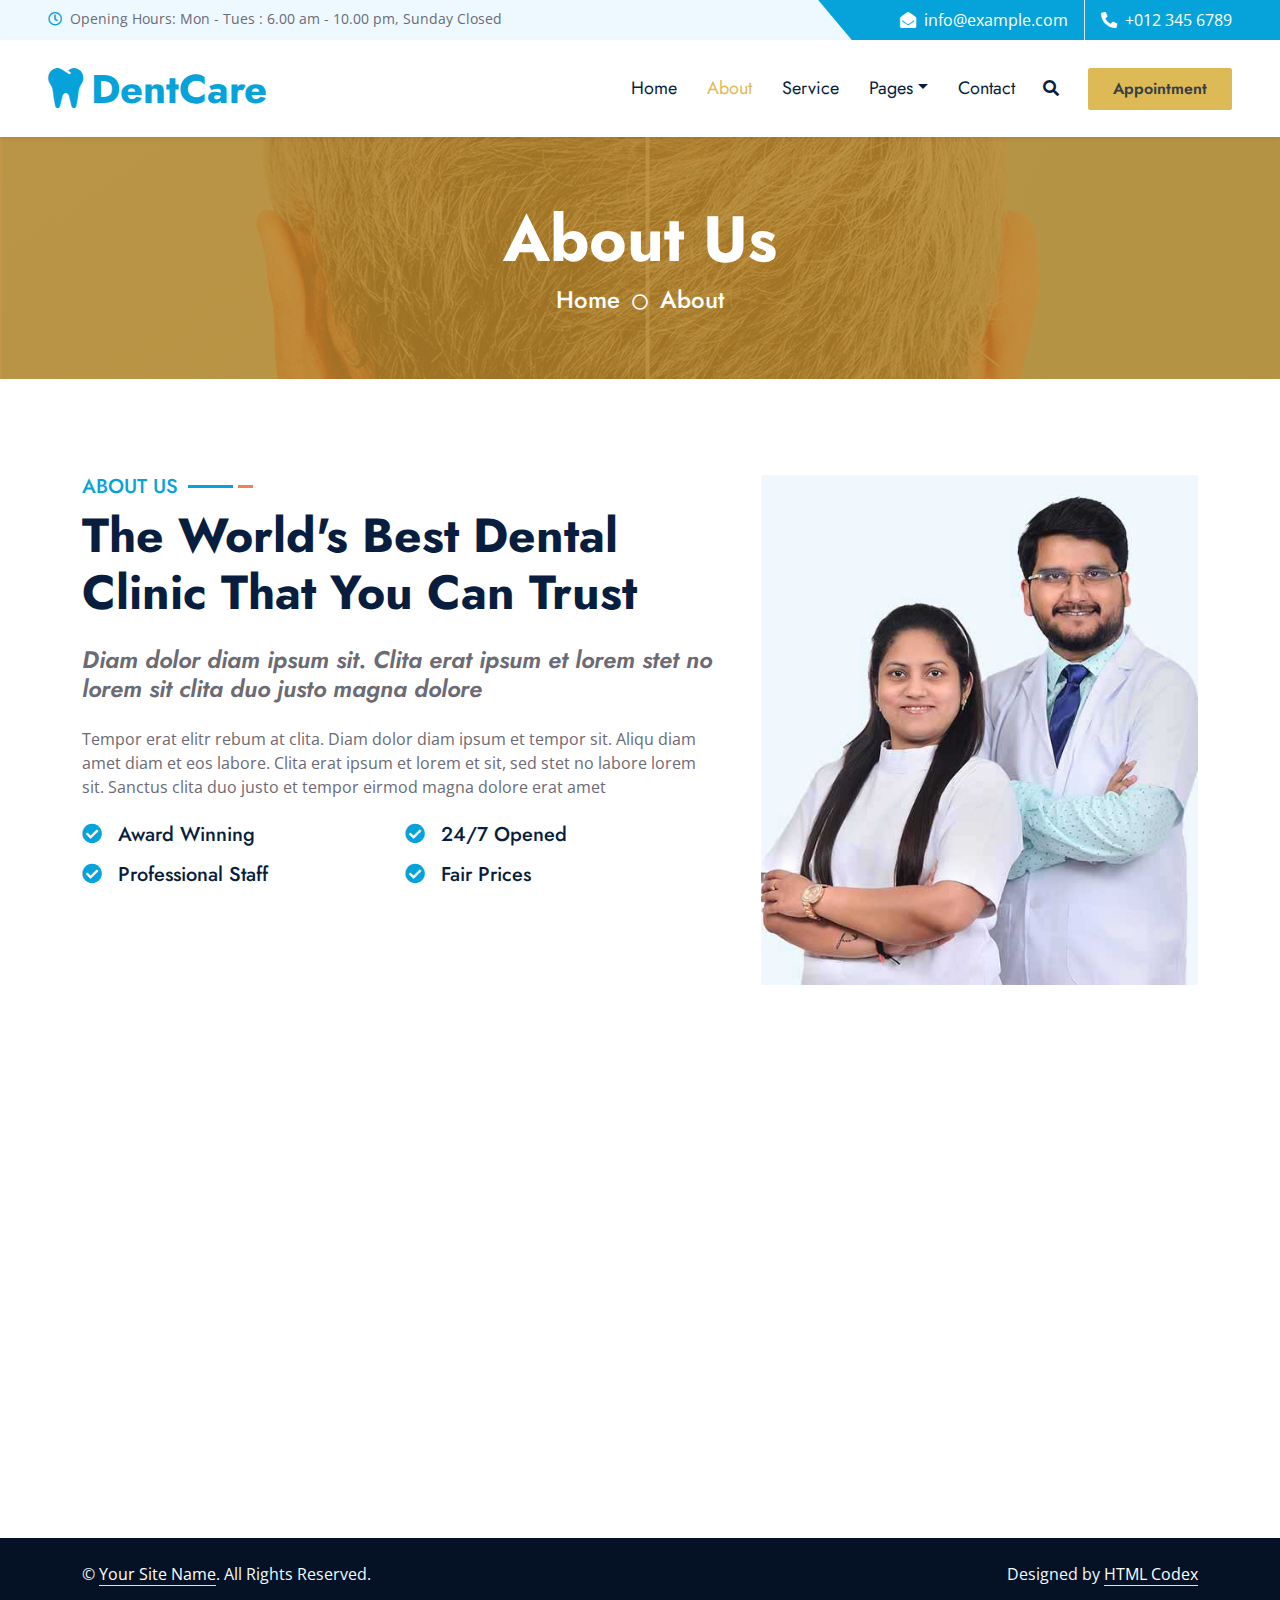
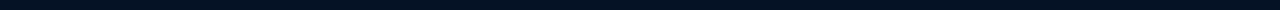
<file: wwwroot/source/about.html>
<!DOCTYPE html>
<html lang="en">

<head>
    <meta charset="utf-8">
    <title>DentCare - Dental Clinic Website Template</title>
    <meta content="width=device-width, initial-scale=1.0" name="viewport">
    <meta content="Free HTML Templates" name="keywords">
    <meta content="Free HTML Templates" name="description">

    <!-- Favicon -->
    <link href="img/favicon.ico" rel="icon">

    <!-- Google Web Fonts -->
    <link rel="preconnect" href="https://fonts.gstatic.com">
    <link href="https://fonts.googleapis.com/css2?family=Jost:wght@500;600;700&family=Open+Sans:wght@400;600&display=swap" rel="stylesheet"> 

    <!-- Icon Font Stylesheet -->
    <link href="https://cdnjs.cloudflare.com/ajax/libs/font-awesome/5.10.0/css/all.min.css" rel="stylesheet">
    <link href="https://cdn.jsdelivr.net/npm/bootstrap-icons@1.4.1/font/bootstrap-icons.css" rel="stylesheet">

    <!-- Libraries Stylesheet -->
    <link href="lib/owlcarousel/assets/owl.carousel.min.css" rel="stylesheet">
    <link href="lib/animate/animate.min.css" rel="stylesheet">
    <link href="lib/tempusdominus/css/tempusdominus-bootstrap-4.min.css" rel="stylesheet" />
    <link href="lib/twentytwenty/twentytwenty.css" rel="stylesheet" />

    <!-- Customized Bootstrap Stylesheet -->
    <link href="css/bootstrap.min.css" rel="stylesheet">

    <!-- Template Stylesheet -->
    <link href="css/style.css" rel="stylesheet">
</head>

<body>
    <!-- Spinner Start -->
    <div id="spinner" class="show bg-white position-fixed translate-middle w-100 vh-100 top-50 start-50 d-flex align-items-center justify-content-center">
        <div class="spinner-grow text-primary m-1" role="status">
            <span class="sr-only">Loading...</span>
        </div>
        <div class="spinner-grow text-dark m-1" role="status">
            <span class="sr-only">Loading...</span>
        </div>
        <div class="spinner-grow text-secondary m-1" role="status">
            <span class="sr-only">Loading...</span>
        </div>
    </div>
    <!-- Spinner End -->


    <!-- Topbar Start -->
    <div class="container-fluid bg-light ps-5 pe-0 d-none d-lg-block">
        <div class="row gx-0">
            <div class="col-md-6 text-center text-lg-start mb-2 mb-lg-0">
                <div class="d-inline-flex align-items-center">
                    <small class="py-2"><i class="far fa-clock text-primary me-2"></i>Opening Hours: Mon - Tues : 6.00 am - 10.00 pm, Sunday Closed </small>
                </div>
            </div>
            <div class="col-md-6 text-center text-lg-end">
                <div class="position-relative d-inline-flex align-items-center bg-primary text-white top-shape px-5">
                    <div class="me-3 pe-3 border-end py-2">
                        <p class="m-0"><i class="fa fa-envelope-open me-2"></i>info@example.com</p>
                    </div>
                    <div class="py-2">
                        <p class="m-0"><i class="fa fa-phone-alt me-2"></i>+012 345 6789</p>
                    </div>
                </div>
            </div>
        </div>
    </div>
    <!-- Topbar End -->


    <!-- Navbar Start -->
    <nav class="navbar navbar-expand-lg bg-white navbar-light shadow-sm px-5 py-3 py-lg-0">
        <a href="index.html" class="navbar-brand p-0">
            <h1 class="m-0 text-primary"><i class="fa fa-tooth me-2"></i>DentCare</h1>
        </a>
        <button class="navbar-toggler" type="button" data-bs-toggle="collapse" data-bs-target="#navbarCollapse">
            <span class="navbar-toggler-icon"></span>
        </button>
        <div class="collapse navbar-collapse" id="navbarCollapse">
            <div class="navbar-nav ms-auto py-0">
                <a href="index.html" class="nav-item nav-link">Home</a>
                <a href="about.html" class="nav-item nav-link active">About</a>
                <a href="service.html" class="nav-item nav-link">Service</a>
                <div class="nav-item dropdown">
                    <a href="#" class="nav-link dropdown-toggle" data-bs-toggle="dropdown">Pages</a>
                    <div class="dropdown-menu m-0">
                        <a href="price.html" class="dropdown-item">Pricing Plan</a>
                        <a href="team.html" class="dropdown-item">Our Dentist</a>
                        <a href="testimonial.html" class="dropdown-item">Testimonial</a>
                        <a href="appointment.html" class="dropdown-item">Appointment</a>
                    </div>
                </div>
                <a href="contact.html" class="nav-item nav-link">Contact</a>
            </div>
            <button type="button" class="btn text-dark" data-bs-toggle="modal" data-bs-target="#searchModal"><i class="fa fa-search"></i></button>
            <a href="appointment.html" class="btn btn-primary py-2 px-4 ms-3">Appointment</a>
        </div>
    </nav>
    <!-- Navbar End -->


    <!-- Full Screen Search Start -->
    <div class="modal fade" id="searchModal" tabindex="-1">
        <div class="modal-dialog modal-fullscreen">
            <div class="modal-content" style="background: rgba(9, 30, 62, .7);">
                <div class="modal-header border-0">
                    <button type="button" class="btn bg-white btn-close" data-bs-dismiss="modal" aria-label="Close"></button>
                </div>
                <div class="modal-body d-flex align-items-center justify-content-center">
                    <div class="input-group" style="max-width: 600px;">
                        <input type="text" class="form-control bg-transparent border-primary p-3" placeholder="Type search keyword">
                        <button class="btn btn-primary px-4"><i class="bi bi-search"></i></button>
                    </div>
                </div>
            </div>
        </div>
    </div>
    <!-- Full Screen Search End -->


    <!-- Hero Start -->
    <div class="container-fluid bg-primary py-5 hero-header mb-5">
        <div class="row py-3">
            <div class="col-12 text-center">
                <h1 class="display-3 text-white animated zoomIn">About Us</h1>
                <a href="" class="h4 text-white">Home</a>
                <i class="far fa-circle text-white px-2"></i>
                <a href="" class="h4 text-white">About</a>
            </div>
        </div>
    </div>
    <!-- Hero End -->


    <!-- About Start -->
    <div class="container-fluid py-5 wow fadeInUp" data-wow-delay="0.1s">
        <div class="container">
            <div class="row g-5">
                <div class="col-lg-7">
                    <div class="section-title mb-4">
                        <h5 class="position-relative d-inline-block text-primary text-uppercase">About Us</h5>
                        <h1 class="display-5 mb-0">The World's Best Dental Clinic That You Can Trust</h1>
                    </div>
                    <h4 class="text-body fst-italic mb-4">Diam dolor diam ipsum sit. Clita erat ipsum et lorem stet no lorem sit clita duo justo magna dolore</h4>
                    <p class="mb-4">Tempor erat elitr rebum at clita. Diam dolor diam ipsum et tempor sit. Aliqu diam amet diam et eos labore. Clita erat ipsum et lorem et sit, sed stet no labore lorem sit. Sanctus clita duo justo et tempor eirmod magna dolore erat amet</p>
                    <div class="row g-3">
                        <div class="col-sm-6 wow zoomIn" data-wow-delay="0.3s">
                            <h5 class="mb-3"><i class="fa fa-check-circle text-primary me-3"></i>Award Winning</h5>
                            <h5 class="mb-3"><i class="fa fa-check-circle text-primary me-3"></i>Professional Staff</h5>
                        </div>
                        <div class="col-sm-6 wow zoomIn" data-wow-delay="0.6s">
                            <h5 class="mb-3"><i class="fa fa-check-circle text-primary me-3"></i>24/7 Opened</h5>
                            <h5 class="mb-3"><i class="fa fa-check-circle text-primary me-3"></i>Fair Prices</h5>
                        </div>
                    </div>
                    <a href="appointment.html" class="btn btn-primary py-3 px-5 mt-4 wow zoomIn" data-wow-delay="0.6s">Make Appointment</a>
                </div>
                <div class="col-lg-5" style="min-height: 500px;">
                    <div class="position-relative h-100">
                        <img class="position-absolute w-100 h-100 rounded wow zoomIn" data-wow-delay="0.9s" src="img/about.jpg" style="object-fit: cover;">
                    </div>
                </div>
            </div>
        </div>
    </div>
    <!-- About End -->
    

    <!-- Newsletter Start -->
    <div class="container-fluid position-relative pt-5 wow fadeInUp" data-wow-delay="0.1s" style="z-index: 1;">
        <div class="container">
            <div class="bg-primary p-5">
                <form class="mx-auto" style="max-width: 600px;">
                    <div class="input-group">
                        <input type="text" class="form-control border-white p-3" placeholder="Your Email">
                        <button class="btn btn-dark px-4">Sign Up</button>
                    </div>
                </form>
            </div>
        </div>
    </div>
    <!-- Newsletter End -->
    

    <!-- Footer Start -->
    <div class="container-fluid bg-dark text-light py-5 wow fadeInUp" data-wow-delay="0.3s" style="margin-top: -75px;">
        <div class="container pt-5">
            <div class="row g-5 pt-4">
                <div class="col-lg-3 col-md-6">
                    <h3 class="text-white mb-4">Quick Links</h3>
                    <div class="d-flex flex-column justify-content-start">
                        <a class="text-light mb-2" href="#"><i class="bi bi-arrow-right text-primary me-2"></i>Home</a>
                        <a class="text-light mb-2" href="#"><i class="bi bi-arrow-right text-primary me-2"></i>About Us</a>
                        <a class="text-light mb-2" href="#"><i class="bi bi-arrow-right text-primary me-2"></i>Our Services</a>
                        <a class="text-light mb-2" href="#"><i class="bi bi-arrow-right text-primary me-2"></i>Latest Blog</a>
                        <a class="text-light" href="#"><i class="bi bi-arrow-right text-primary me-2"></i>Contact Us</a>
                    </div>
                </div>
                <div class="col-lg-3 col-md-6">
                    <h3 class="text-white mb-4">Popular Links</h3>
                    <div class="d-flex flex-column justify-content-start">
                        <a class="text-light mb-2" href="#"><i class="bi bi-arrow-right text-primary me-2"></i>Home</a>
                        <a class="text-light mb-2" href="#"><i class="bi bi-arrow-right text-primary me-2"></i>About Us</a>
                        <a class="text-light mb-2" href="#"><i class="bi bi-arrow-right text-primary me-2"></i>Our Services</a>
                        <a class="text-light mb-2" href="#"><i class="bi bi-arrow-right text-primary me-2"></i>Latest Blog</a>
                        <a class="text-light" href="#"><i class="bi bi-arrow-right text-primary me-2"></i>Contact Us</a>
                    </div>
                </div>
                <div class="col-lg-3 col-md-6">
                    <h3 class="text-white mb-4">Get In Touch</h3>
                    <p class="mb-2"><i class="bi bi-geo-alt text-primary me-2"></i>123 Street, New York, USA</p>
                    <p class="mb-2"><i class="bi bi-envelope-open text-primary me-2"></i>info@example.com</p>
                    <p class="mb-0"><i class="bi bi-telephone text-primary me-2"></i>+012 345 67890</p>
                </div>
                <div class="col-lg-3 col-md-6">
                    <h3 class="text-white mb-4">Follow Us</h3>
                    <div class="d-flex">
                        <a class="btn btn-lg btn-primary btn-lg-square rounded me-2" href="#"><i class="fab fa-twitter fw-normal"></i></a>
                        <a class="btn btn-lg btn-primary btn-lg-square rounded me-2" href="#"><i class="fab fa-facebook-f fw-normal"></i></a>
                        <a class="btn btn-lg btn-primary btn-lg-square rounded me-2" href="#"><i class="fab fa-linkedin-in fw-normal"></i></a>
                        <a class="btn btn-lg btn-primary btn-lg-square rounded" href="#"><i class="fab fa-instagram fw-normal"></i></a>
                    </div>
                </div>
            </div>
        </div>
    </div>
    <div class="container-fluid text-light py-4" style="background: #051225;">
        <div class="container">
            <div class="row g-0">
                <div class="col-md-6 text-center text-md-start">
                    <p class="mb-md-0">&copy; <a class="text-white border-bottom" href="#">Your Site Name</a>. All Rights Reserved.</p>
                </div>
                <div class="col-md-6 text-center text-md-end">
                    <p class="mb-0">Designed by <a class="text-white border-bottom" href="https://htmlcodex.com">HTML Codex</a></p>
                </div>
            </div>
        </div>
    </div>
    <!-- Footer End -->


    <!-- Back to Top -->
    <a href="#" class="btn btn-lg btn-primary btn-lg-square rounded back-to-top"><i class="bi bi-arrow-up"></i></a>


    <!-- JavaScript Libraries -->
    <script src="https://code.jquery.com/jquery-3.4.1.min.js"></script>
    <script src="https://cdn.jsdelivr.net/npm/bootstrap@5.0.0/dist/js/bootstrap.bundle.min.js"></script>
    <script src="lib/wow/wow.min.js"></script>
    <script src="lib/easing/easing.min.js"></script>
    <script src="lib/waypoints/waypoints.min.js"></script>
    <script src="lib/owlcarousel/owl.carousel.min.js"></script>
    <script src="lib/tempusdominus/js/moment.min.js"></script>
    <script src="lib/tempusdominus/js/moment-timezone.min.js"></script>
    <script src="lib/tempusdominus/js/tempusdominus-bootstrap-4.min.js"></script>
    <script src="lib/twentytwenty/jquery.event.move.js"></script>
    <script src="lib/twentytwenty/jquery.twentytwenty.js"></script>

    <!-- Template Javascript -->
    <script src="js/main.js"></script>
</body>

</html>
</file>
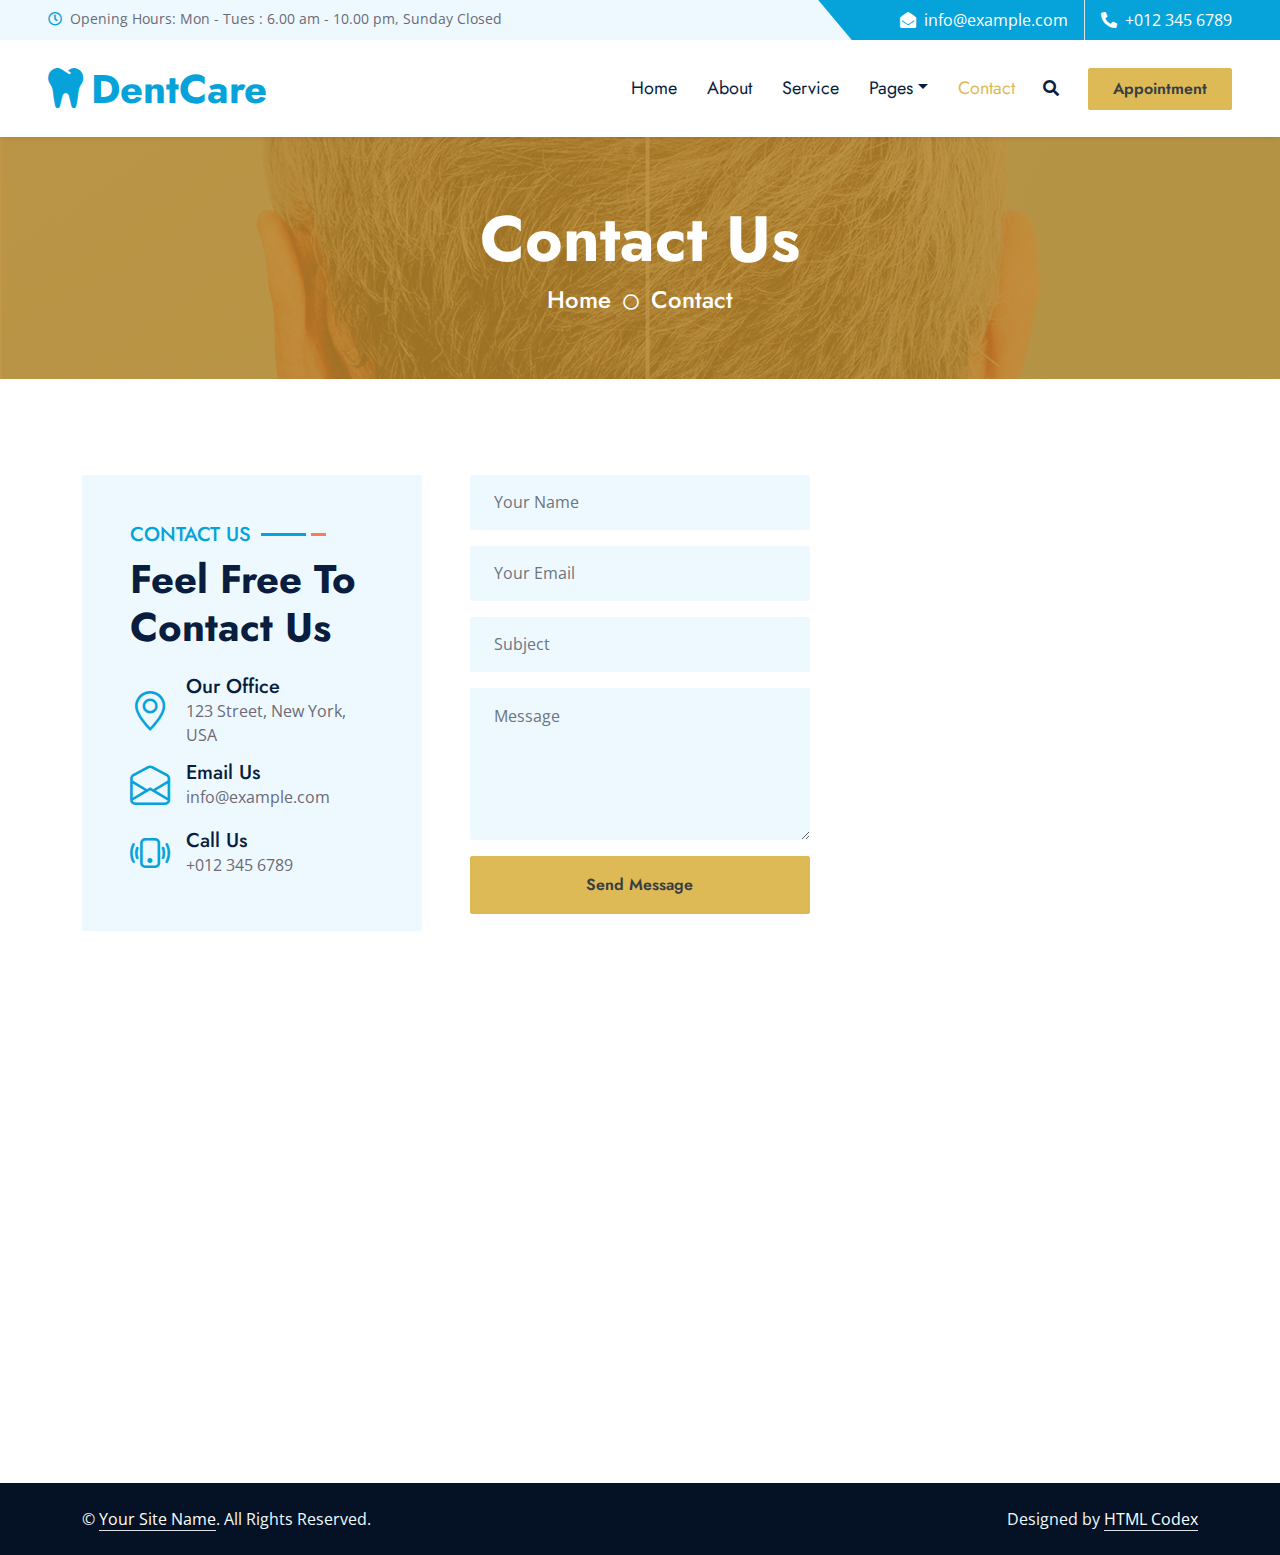
<file: wwwroot/source/contact.html>
<!DOCTYPE html>
<html lang="en">

<head>
    <meta charset="utf-8">
    <title>DentCare - Dental Clinic Website Template</title>
    <meta content="width=device-width, initial-scale=1.0" name="viewport">
    <meta content="Free HTML Templates" name="keywords">
    <meta content="Free HTML Templates" name="description">

    <!-- Favicon -->
    <link href="img/favicon.ico" rel="icon">

    <!-- Google Web Fonts -->
    <link rel="preconnect" href="https://fonts.gstatic.com">
    <link href="https://fonts.googleapis.com/css2?family=Jost:wght@500;600;700&family=Open+Sans:wght@400;600&display=swap" rel="stylesheet"> 

    <!-- Icon Font Stylesheet -->
    <link href="https://cdnjs.cloudflare.com/ajax/libs/font-awesome/5.10.0/css/all.min.css" rel="stylesheet">
    <link href="https://cdn.jsdelivr.net/npm/bootstrap-icons@1.4.1/font/bootstrap-icons.css" rel="stylesheet">

    <!-- Libraries Stylesheet -->
    <link href="lib/owlcarousel/assets/owl.carousel.min.css" rel="stylesheet">
    <link href="lib/animate/animate.min.css" rel="stylesheet">
    <link href="lib/tempusdominus/css/tempusdominus-bootstrap-4.min.css" rel="stylesheet" />
    <link href="lib/twentytwenty/twentytwenty.css" rel="stylesheet" />

    <!-- Customized Bootstrap Stylesheet -->
    <link href="css/bootstrap.min.css" rel="stylesheet">

    <!-- Template Stylesheet -->
    <link href="css/style.css" rel="stylesheet">
</head>

<body>
    <!-- Spinner Start -->
    <div id="spinner" class="show bg-white position-fixed translate-middle w-100 vh-100 top-50 start-50 d-flex align-items-center justify-content-center">
        <div class="spinner-grow text-primary m-1" role="status">
            <span class="sr-only">Loading...</span>
        </div>
        <div class="spinner-grow text-dark m-1" role="status">
            <span class="sr-only">Loading...</span>
        </div>
        <div class="spinner-grow text-secondary m-1" role="status">
            <span class="sr-only">Loading...</span>
        </div>
    </div>
    <!-- Spinner End -->


    <!-- Topbar Start -->
    <div class="container-fluid bg-light ps-5 pe-0 d-none d-lg-block">
        <div class="row gx-0">
            <div class="col-md-6 text-center text-lg-start mb-2 mb-lg-0">
                <div class="d-inline-flex align-items-center">
                    <small class="py-2"><i class="far fa-clock text-primary me-2"></i>Opening Hours: Mon - Tues : 6.00 am - 10.00 pm, Sunday Closed </small>
                </div>
            </div>
            <div class="col-md-6 text-center text-lg-end">
                <div class="position-relative d-inline-flex align-items-center bg-primary text-white top-shape px-5">
                    <div class="me-3 pe-3 border-end py-2">
                        <p class="m-0"><i class="fa fa-envelope-open me-2"></i>info@example.com</p>
                    </div>
                    <div class="py-2">
                        <p class="m-0"><i class="fa fa-phone-alt me-2"></i>+012 345 6789</p>
                    </div>
                </div>
            </div>
        </div>
    </div>
    <!-- Topbar End -->


    <!-- Navbar Start -->
    <nav class="navbar navbar-expand-lg bg-white navbar-light shadow-sm px-5 py-3 py-lg-0">
        <a href="index.html" class="navbar-brand p-0">
            <h1 class="m-0 text-primary"><i class="fa fa-tooth me-2"></i>DentCare</h1>
        </a>
        <button class="navbar-toggler" type="button" data-bs-toggle="collapse" data-bs-target="#navbarCollapse">
            <span class="navbar-toggler-icon"></span>
        </button>
        <div class="collapse navbar-collapse" id="navbarCollapse">
            <div class="navbar-nav ms-auto py-0">
                <a href="index.html" class="nav-item nav-link">Home</a>
                <a href="about.html" class="nav-item nav-link">About</a>
                <a href="service.html" class="nav-item nav-link">Service</a>
                <div class="nav-item dropdown">
                    <a href="#" class="nav-link dropdown-toggle" data-bs-toggle="dropdown">Pages</a>
                    <div class="dropdown-menu m-0">
                        <a href="price.html" class="dropdown-item">Pricing Plan</a>
                        <a href="team.html" class="dropdown-item">Our Dentist</a>
                        <a href="testimonial.html" class="dropdown-item">Testimonial</a>
                        <a href="appointment.html" class="dropdown-item">Appointment</a>
                    </div>
                </div>
                <a href="contact.html" class="nav-item nav-link active">Contact</a>
            </div>
            <button type="button" class="btn text-dark" data-bs-toggle="modal" data-bs-target="#searchModal"><i class="fa fa-search"></i></button>
            <a href="appointment.html" class="btn btn-primary py-2 px-4 ms-3">Appointment</a>
        </div>
    </nav>
    <!-- Navbar End -->


    <!-- Full Screen Search Start -->
    <div class="modal fade" id="searchModal" tabindex="-1">
        <div class="modal-dialog modal-fullscreen">
            <div class="modal-content" style="background: rgba(9, 30, 62, .7);">
                <div class="modal-header border-0">
                    <button type="button" class="btn bg-white btn-close" data-bs-dismiss="modal" aria-label="Close"></button>
                </div>
                <div class="modal-body d-flex align-items-center justify-content-center">
                    <div class="input-group" style="max-width: 600px;">
                        <input type="text" class="form-control bg-transparent border-primary p-3" placeholder="Type search keyword">
                        <button class="btn btn-primary px-4"><i class="bi bi-search"></i></button>
                    </div>
                </div>
            </div>
        </div>
    </div>
    <!-- Full Screen Search End -->


    <!-- Hero Start -->
    <div class="container-fluid bg-primary py-5 hero-header mb-5">
        <div class="row py-3">
            <div class="col-12 text-center">
                <h1 class="display-3 text-white animated zoomIn">Contact Us</h1>
                <a href="" class="h4 text-white">Home</a>
                <i class="far fa-circle text-white px-2"></i>
                <a href="" class="h4 text-white">Contact</a>
            </div>
        </div>
    </div>
    <!-- Hero End -->


    <!-- Contact Start -->
    <div class="container-fluid py-5">
        <div class="container">
            <div class="row g-5">
                <div class="col-xl-4 col-lg-6 wow slideInUp" data-wow-delay="0.1s">
                    <div class="bg-light rounded h-100 p-5">
                        <div class="section-title">
                            <h5 class="position-relative d-inline-block text-primary text-uppercase">Contact Us</h5>
                            <h1 class="display-6 mb-4">Feel Free To Contact Us</h1>
                        </div>
                        <div class="d-flex align-items-center mb-2">
                            <i class="bi bi-geo-alt fs-1 text-primary me-3"></i>
                            <div class="text-start">
                                <h5 class="mb-0">Our Office</h5>
                                <span>123 Street, New York, USA</span>
                            </div>
                        </div>
                        <div class="d-flex align-items-center mb-2">
                            <i class="bi bi-envelope-open fs-1 text-primary me-3"></i>
                            <div class="text-start">
                                <h5 class="mb-0">Email Us</h5>
                                <span>info@example.com</span>
                            </div>
                        </div>
                        <div class="d-flex align-items-center">
                            <i class="bi bi-phone-vibrate fs-1 text-primary me-3"></i>
                            <div class="text-start">
                                <h5 class="mb-0">Call Us</h5>
                                <span>+012 345 6789</span>
                            </div>
                        </div>
                    </div>
                </div>
                <div class="col-xl-4 col-lg-6 wow slideInUp" data-wow-delay="0.3s">
                    <form>
                        <div class="row g-3">
                            <div class="col-12">
                                <input type="text" class="form-control border-0 bg-light px-4" placeholder="Your Name" style="height: 55px;">
                            </div>
                            <div class="col-12">
                                <input type="email" class="form-control border-0 bg-light px-4" placeholder="Your Email" style="height: 55px;">
                            </div>
                            <div class="col-12">
                                <input type="text" class="form-control border-0 bg-light px-4" placeholder="Subject" style="height: 55px;">
                            </div>
                            <div class="col-12">
                                <textarea class="form-control border-0 bg-light px-4 py-3" rows="5" placeholder="Message"></textarea>
                            </div>
                            <div class="col-12">
                                <button class="btn btn-primary w-100 py-3" type="submit">Send Message</button>
                            </div>
                        </div>
                    </form>
                </div>
                <div class="col-xl-4 col-lg-12 wow slideInUp" data-wow-delay="0.6s">
                    <iframe class="position-relative rounded w-100 h-100"
                        src="https://www.google.com/maps/embed?pb=!1m18!1m12!1m3!1d3001156.4288297426!2d-78.01371936852176!3d42.72876761954724!2m3!1f0!2f0!3f0!3m2!1i1024!2i768!4f13.1!3m3!1m2!1s0x4ccc4bf0f123a5a9%3A0xddcfc6c1de189567!2sNew%20York%2C%20USA!5e0!3m2!1sen!2sbd!4v1603794290143!5m2!1sen!2sbd"
                        frameborder="0" style="min-height: 400px; border:0;" allowfullscreen="" aria-hidden="false"
                        tabindex="0"></iframe>
                </div>
            </div>
        </div>
    </div>
    <!-- Contact End -->


    <!-- Newsletter Start -->
    <div class="container-fluid position-relative pt-5 wow fadeInUp" data-wow-delay="0.1s" style="z-index: 1;">
        <div class="container">
            <div class="bg-primary p-5">
                <form class="mx-auto" style="max-width: 600px;">
                    <div class="input-group">
                        <input type="text" class="form-control border-white p-3" placeholder="Your Email">
                        <button class="btn btn-dark px-4">Sign Up</button>
                    </div>
                </form>
            </div>
        </div>
    </div>
    <!-- Newsletter End -->
    

    <!-- Footer Start -->
    <div class="container-fluid bg-dark text-light py-5 wow fadeInUp" data-wow-delay="0.3s" style="margin-top: -75px;">
        <div class="container pt-5">
            <div class="row g-5 pt-4">
                <div class="col-lg-3 col-md-6">
                    <h3 class="text-white mb-4">Quick Links</h3>
                    <div class="d-flex flex-column justify-content-start">
                        <a class="text-light mb-2" href="#"><i class="bi bi-arrow-right text-primary me-2"></i>Home</a>
                        <a class="text-light mb-2" href="#"><i class="bi bi-arrow-right text-primary me-2"></i>About Us</a>
                        <a class="text-light mb-2" href="#"><i class="bi bi-arrow-right text-primary me-2"></i>Our Services</a>
                        <a class="text-light mb-2" href="#"><i class="bi bi-arrow-right text-primary me-2"></i>Latest Blog</a>
                        <a class="text-light" href="#"><i class="bi bi-arrow-right text-primary me-2"></i>Contact Us</a>
                    </div>
                </div>
                <div class="col-lg-3 col-md-6">
                    <h3 class="text-white mb-4">Popular Links</h3>
                    <div class="d-flex flex-column justify-content-start">
                        <a class="text-light mb-2" href="#"><i class="bi bi-arrow-right text-primary me-2"></i>Home</a>
                        <a class="text-light mb-2" href="#"><i class="bi bi-arrow-right text-primary me-2"></i>About Us</a>
                        <a class="text-light mb-2" href="#"><i class="bi bi-arrow-right text-primary me-2"></i>Our Services</a>
                        <a class="text-light mb-2" href="#"><i class="bi bi-arrow-right text-primary me-2"></i>Latest Blog</a>
                        <a class="text-light" href="#"><i class="bi bi-arrow-right text-primary me-2"></i>Contact Us</a>
                    </div>
                </div>
                <div class="col-lg-3 col-md-6">
                    <h3 class="text-white mb-4">Get In Touch</h3>
                    <p class="mb-2"><i class="bi bi-geo-alt text-primary me-2"></i>123 Street, New York, USA</p>
                    <p class="mb-2"><i class="bi bi-envelope-open text-primary me-2"></i>info@example.com</p>
                    <p class="mb-0"><i class="bi bi-telephone text-primary me-2"></i>+012 345 67890</p>
                </div>
                <div class="col-lg-3 col-md-6">
                    <h3 class="text-white mb-4">Follow Us</h3>
                    <div class="d-flex">
                        <a class="btn btn-lg btn-primary btn-lg-square rounded me-2" href="#"><i class="fab fa-twitter fw-normal"></i></a>
                        <a class="btn btn-lg btn-primary btn-lg-square rounded me-2" href="#"><i class="fab fa-facebook-f fw-normal"></i></a>
                        <a class="btn btn-lg btn-primary btn-lg-square rounded me-2" href="#"><i class="fab fa-linkedin-in fw-normal"></i></a>
                        <a class="btn btn-lg btn-primary btn-lg-square rounded" href="#"><i class="fab fa-instagram fw-normal"></i></a>
                    </div>
                </div>
            </div>
        </div>
    </div>
    <div class="container-fluid text-light py-4" style="background: #051225;">
        <div class="container">
            <div class="row g-0">
                <div class="col-md-6 text-center text-md-start">
                    <p class="mb-md-0">&copy; <a class="text-white border-bottom" href="#">Your Site Name</a>. All Rights Reserved.</p>
                </div>
                <div class="col-md-6 text-center text-md-end">
                    <p class="mb-0">Designed by <a class="text-white border-bottom" href="https://htmlcodex.com">HTML Codex</a></p>
                </div>
            </div>
        </div>
    </div>
    <!-- Footer End -->


    <!-- Back to Top -->
    <a href="#" class="btn btn-lg btn-primary btn-lg-square rounded back-to-top"><i class="bi bi-arrow-up"></i></a>


    <!-- JavaScript Libraries -->
    <script src="https://code.jquery.com/jquery-3.4.1.min.js"></script>
    <script src="https://cdn.jsdelivr.net/npm/bootstrap@5.0.0/dist/js/bootstrap.bundle.min.js"></script>
    <script src="lib/wow/wow.min.js"></script>
    <script src="lib/easing/easing.min.js"></script>
    <script src="lib/waypoints/waypoints.min.js"></script>
    <script src="lib/owlcarousel/owl.carousel.min.js"></script>
    <script src="lib/tempusdominus/js/moment.min.js"></script>
    <script src="lib/tempusdominus/js/moment-timezone.min.js"></script>
    <script src="lib/tempusdominus/js/tempusdominus-bootstrap-4.min.js"></script>
    <script src="lib/twentytwenty/jquery.event.move.js"></script>
    <script src="lib/twentytwenty/jquery.twentytwenty.js"></script>

    <!-- Template Javascript -->
    <script src="js/main.js"></script>
</body>

</html>
</file>
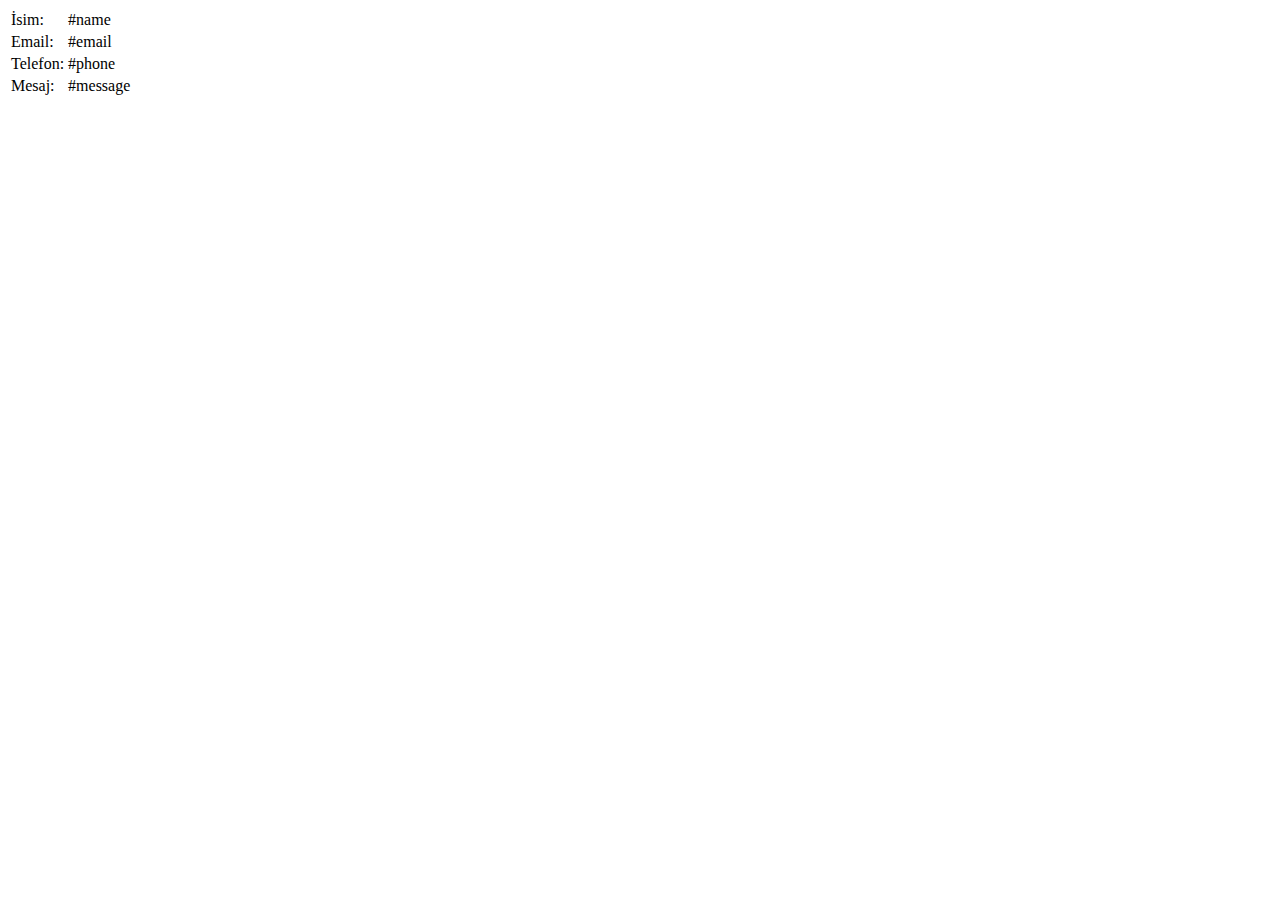
<file: wwwroot/source/ContactFormTemplate.html>
﻿<!DOCTYPE html>
<html>
<head>
    <meta charset="utf-8" />
    <title></title>
</head>
<body>
    <table>
        <tr>
            <td>İsim:</td>
            <td>#name</td>
        </tr>
        <tr>
            <td>Email:</td>
            <td>#email</td>
        </tr>
        <tr>
            <td>Telefon:</td>
            <td>#phone</td>
        </tr>
        <tr>
            <td>Mesaj:</td>
            <td>#message</td>
        </tr>
    </table>
</body>
</html>
</file>
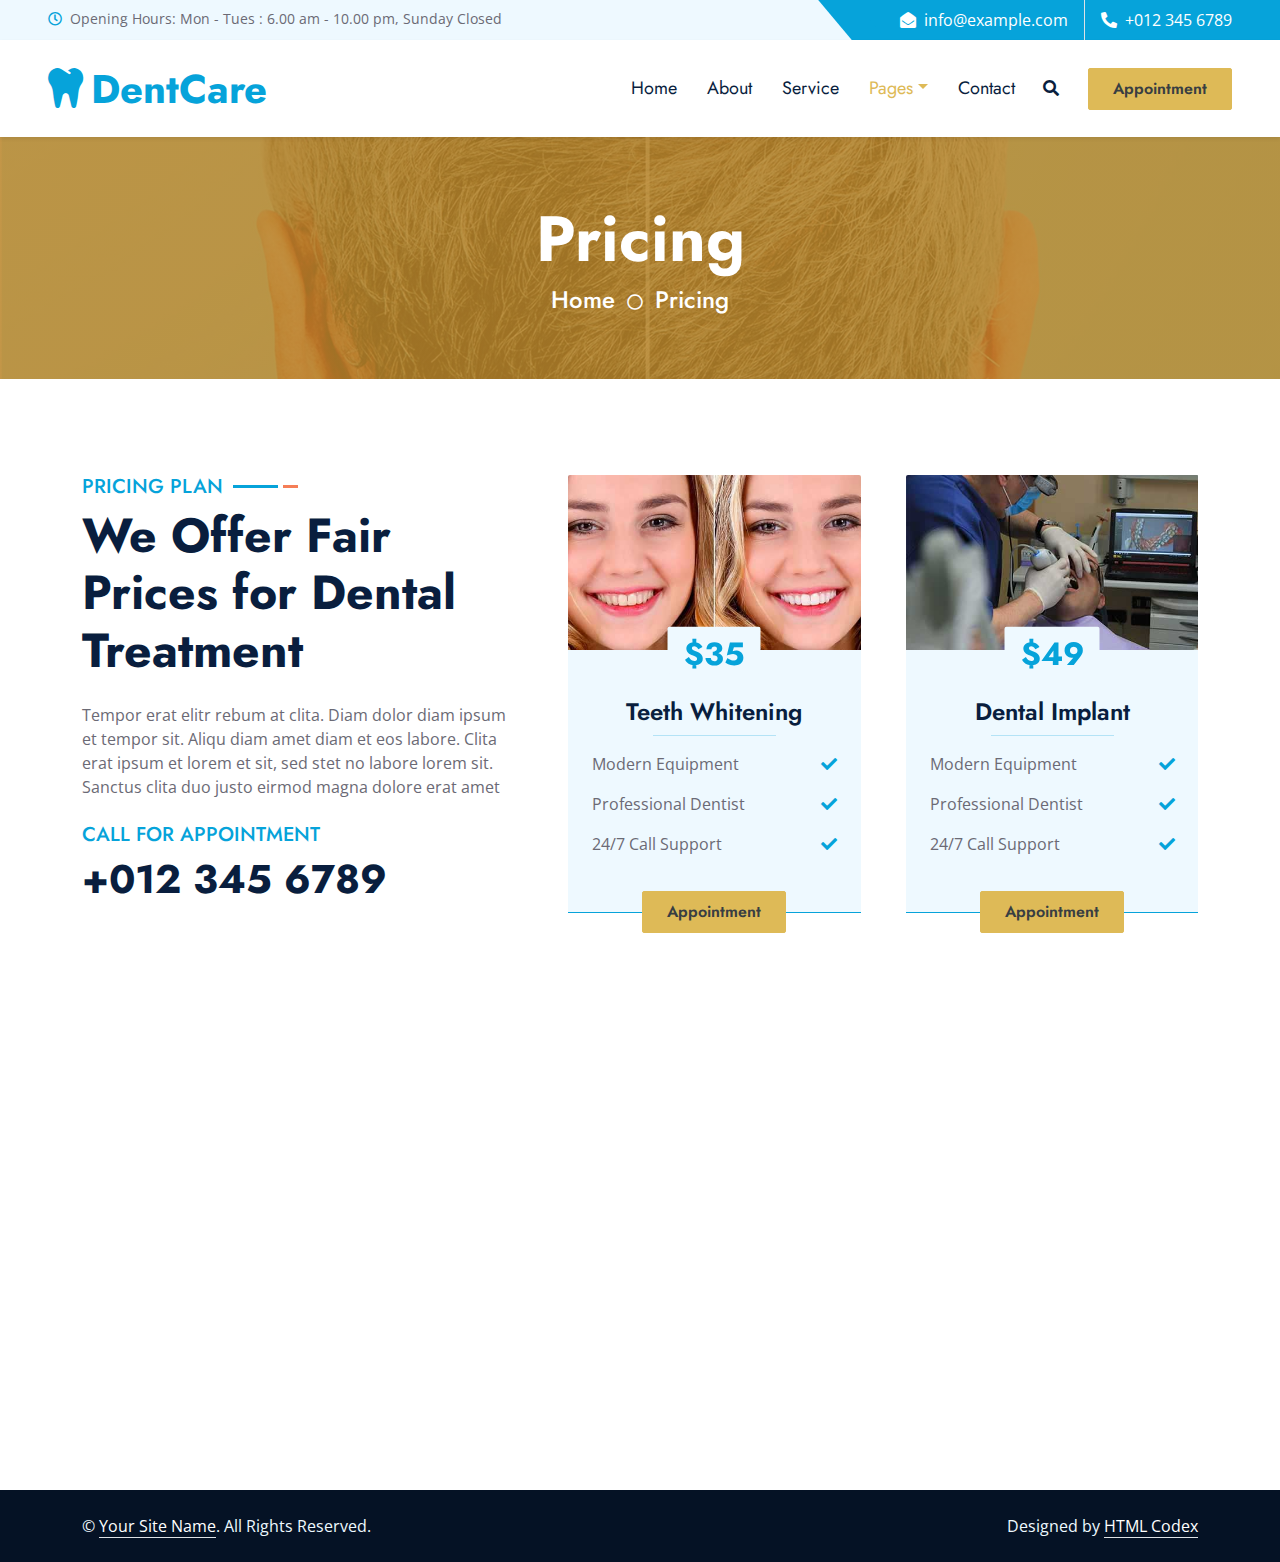
<file: wwwroot/source/price.html>
<!DOCTYPE html>
<html lang="en">

<head>
    <meta charset="utf-8">
    <title>DentCare - Dental Clinic Website Template</title>
    <meta content="width=device-width, initial-scale=1.0" name="viewport">
    <meta content="Free HTML Templates" name="keywords">
    <meta content="Free HTML Templates" name="description">

    <!-- Favicon -->
    <link href="img/favicon.ico" rel="icon">

    <!-- Google Web Fonts -->
    <link rel="preconnect" href="https://fonts.gstatic.com">
    <link href="https://fonts.googleapis.com/css2?family=Jost:wght@500;600;700&family=Open+Sans:wght@400;600&display=swap" rel="stylesheet"> 

    <!-- Icon Font Stylesheet -->
    <link href="https://cdnjs.cloudflare.com/ajax/libs/font-awesome/5.10.0/css/all.min.css" rel="stylesheet">
    <link href="https://cdn.jsdelivr.net/npm/bootstrap-icons@1.4.1/font/bootstrap-icons.css" rel="stylesheet">

    <!-- Libraries Stylesheet -->
    <link href="lib/owlcarousel/assets/owl.carousel.min.css" rel="stylesheet">
    <link href="lib/animate/animate.min.css" rel="stylesheet">
    <link href="lib/tempusdominus/css/tempusdominus-bootstrap-4.min.css" rel="stylesheet" />
    <link href="lib/twentytwenty/twentytwenty.css" rel="stylesheet" />

    <!-- Customized Bootstrap Stylesheet -->
    <link href="css/bootstrap.min.css" rel="stylesheet">

    <!-- Template Stylesheet -->
    <link href="css/style.css" rel="stylesheet">
</head>

<body>
    <!-- Spinner Start -->
    <div id="spinner" class="show bg-white position-fixed translate-middle w-100 vh-100 top-50 start-50 d-flex align-items-center justify-content-center">
        <div class="spinner-grow text-primary m-1" role="status">
            <span class="sr-only">Loading...</span>
        </div>
        <div class="spinner-grow text-dark m-1" role="status">
            <span class="sr-only">Loading...</span>
        </div>
        <div class="spinner-grow text-secondary m-1" role="status">
            <span class="sr-only">Loading...</span>
        </div>
    </div>
    <!-- Spinner End -->


    <!-- Topbar Start -->
    <div class="container-fluid bg-light ps-5 pe-0 d-none d-lg-block">
        <div class="row gx-0">
            <div class="col-md-6 text-center text-lg-start mb-2 mb-lg-0">
                <div class="d-inline-flex align-items-center">
                    <small class="py-2"><i class="far fa-clock text-primary me-2"></i>Opening Hours: Mon - Tues : 6.00 am - 10.00 pm, Sunday Closed </small>
                </div>
            </div>
            <div class="col-md-6 text-center text-lg-end">
                <div class="position-relative d-inline-flex align-items-center bg-primary text-white top-shape px-5">
                    <div class="me-3 pe-3 border-end py-2">
                        <p class="m-0"><i class="fa fa-envelope-open me-2"></i>info@example.com</p>
                    </div>
                    <div class="py-2">
                        <p class="m-0"><i class="fa fa-phone-alt me-2"></i>+012 345 6789</p>
                    </div>
                </div>
            </div>
        </div>
    </div>
    <!-- Topbar End -->


    <!-- Navbar Start -->
    <nav class="navbar navbar-expand-lg bg-white navbar-light shadow-sm px-5 py-3 py-lg-0">
        <a href="index.html" class="navbar-brand p-0">
            <h1 class="m-0 text-primary"><i class="fa fa-tooth me-2"></i>DentCare</h1>
        </a>
        <button class="navbar-toggler" type="button" data-bs-toggle="collapse" data-bs-target="#navbarCollapse">
            <span class="navbar-toggler-icon"></span>
        </button>
        <div class="collapse navbar-collapse" id="navbarCollapse">
            <div class="navbar-nav ms-auto py-0">
                <a href="index.html" class="nav-item nav-link">Home</a>
                <a href="about.html" class="nav-item nav-link">About</a>
                <a href="service.html" class="nav-item nav-link">Service</a>
                <div class="nav-item dropdown">
                    <a href="#" class="nav-link dropdown-toggle active" data-bs-toggle="dropdown">Pages</a>
                    <div class="dropdown-menu m-0">
                        <a href="price.html" class="dropdown-item active">Pricing Plan</a>
                        <a href="team.html" class="dropdown-item">Our Dentist</a>
                        <a href="testimonial.html" class="dropdown-item">Testimonial</a>
                        <a href="appointment.html" class="dropdown-item">Appointment</a>
                    </div>
                </div>
                <a href="contact.html" class="nav-item nav-link">Contact</a>
            </div>
            <button type="button" class="btn text-dark" data-bs-toggle="modal" data-bs-target="#searchModal"><i class="fa fa-search"></i></button>
            <a href="appointment.html" class="btn btn-primary py-2 px-4 ms-3">Appointment</a>
        </div>
    </nav>
    <!-- Navbar End -->


    <!-- Full Screen Search Start -->
    <div class="modal fade" id="searchModal" tabindex="-1">
        <div class="modal-dialog modal-fullscreen">
            <div class="modal-content" style="background: rgba(9, 30, 62, .7);">
                <div class="modal-header border-0">
                    <button type="button" class="btn bg-white btn-close" data-bs-dismiss="modal" aria-label="Close"></button>
                </div>
                <div class="modal-body d-flex align-items-center justify-content-center">
                    <div class="input-group" style="max-width: 600px;">
                        <input type="text" class="form-control bg-transparent border-primary p-3" placeholder="Type search keyword">
                        <button class="btn btn-primary px-4"><i class="bi bi-search"></i></button>
                    </div>
                </div>
            </div>
        </div>
    </div>
    <!-- Full Screen Search End -->


    <!-- Hero Start -->
    <div class="container-fluid bg-primary py-5 hero-header mb-5">
        <div class="row py-3">
            <div class="col-12 text-center">
                <h1 class="display-3 text-white animated zoomIn">Pricing</h1>
                <a href="" class="h4 text-white">Home</a>
                <i class="far fa-circle text-white px-2"></i>
                <a href="" class="h4 text-white">Pricing</a>
            </div>
        </div>
    </div>
    <!-- Hero End -->


    <!-- Pricing Start -->
    <div class="container-fluid py-5 wow fadeInUp" data-wow-delay="0.1s">
        <div class="container">
            <div class="row g-5">
                <div class="col-lg-5">
                    <div class="section-title mb-4">
                        <h5 class="position-relative d-inline-block text-primary text-uppercase">Pricing Plan</h5>
                        <h1 class="display-5 mb-0">We Offer Fair Prices for Dental Treatment</h1>
                    </div>
                    <p class="mb-4">Tempor erat elitr rebum at clita. Diam dolor diam ipsum et tempor sit. Aliqu diam amet diam et eos labore. Clita erat ipsum et lorem et sit, sed stet no labore lorem sit. Sanctus clita duo justo eirmod magna dolore erat amet</p>
                    <h5 class="text-uppercase text-primary wow fadeInUp" data-wow-delay="0.3s">Call for Appointment</h5>
                    <h1 class="wow fadeInUp" data-wow-delay="0.6s">+012 345 6789</h1>
                </div>
                <div class="col-lg-7">
                    <div class="owl-carousel price-carousel wow zoomIn" data-wow-delay="0.9s">
                        <div class="price-item pb-4">
                            <div class="position-relative">
                                <img class="img-fluid rounded-top" src="img/price-1.jpg" alt="">
                                <div class="d-flex align-items-center justify-content-center bg-light rounded pt-2 px-3 position-absolute top-100 start-50 translate-middle" style="z-index: 2;">
                                    <h2 class="text-primary m-0">$35</h2>
                                </div>
                            </div>
                            <div class="position-relative text-center bg-light border-bottom border-primary py-5 p-4">
                                <h4>Teeth Whitening</h4>
                                <hr class="text-primary w-50 mx-auto mt-0">
                                <div class="d-flex justify-content-between mb-3"><span>Modern Equipment</span><i class="fa fa-check text-primary pt-1"></i></div>
                                <div class="d-flex justify-content-between mb-3"><span>Professional Dentist</span><i class="fa fa-check text-primary pt-1"></i></div>
                                <div class="d-flex justify-content-between mb-2"><span>24/7 Call Support</span><i class="fa fa-check text-primary pt-1"></i></div>
                                <a href="appointment.html" class="btn btn-primary py-2 px-4 position-absolute top-100 start-50 translate-middle">Appointment</a>
                            </div>
                        </div>
                        <div class="price-item pb-4">
                            <div class="position-relative">
                                <img class="img-fluid rounded-top" src="img/price-2.jpg" alt="">
                                <div class="d-flex align-items-center justify-content-center bg-light rounded pt-2 px-3 position-absolute top-100 start-50 translate-middle" style="z-index: 2;">
                                    <h2 class="text-primary m-0">$49</h2>
                                </div>
                            </div>
                            <div class="position-relative text-center bg-light border-bottom border-primary py-5 p-4">
                                <h4>Dental Implant</h4>
                                <hr class="text-primary w-50 mx-auto mt-0">
                                <div class="d-flex justify-content-between mb-3"><span>Modern Equipment</span><i class="fa fa-check text-primary pt-1"></i></div>
                                <div class="d-flex justify-content-between mb-3"><span>Professional Dentist</span><i class="fa fa-check text-primary pt-1"></i></div>
                                <div class="d-flex justify-content-between mb-2"><span>24/7 Call Support</span><i class="fa fa-check text-primary pt-1"></i></div>
                                <a href="appointment.html" class="btn btn-primary py-2 px-4 position-absolute top-100 start-50 translate-middle">Appointment</a>
                            </div>
                        </div>
                        <div class="price-item pb-4">
                            <div class="position-relative">
                                <img class="img-fluid rounded-top" src="img/price-3.jpg" alt="">
                                <div class="d-flex align-items-center justify-content-center bg-light rounded pt-2 px-3 position-absolute top-100 start-50 translate-middle" style="z-index: 2;">
                                    <h2 class="text-primary m-0">$99</h2>
                                </div>
                            </div>
                            <div class="position-relative text-center bg-light border-bottom border-primary py-5 p-4">
                                <h4>Root Canal</h4>
                                <hr class="text-primary w-50 mx-auto mt-0">
                                <div class="d-flex justify-content-between mb-3"><span>Modern Equipment</span><i class="fa fa-check text-primary pt-1"></i></div>
                                <div class="d-flex justify-content-between mb-3"><span>Professional Dentist</span><i class="fa fa-check text-primary pt-1"></i></div>
                                <div class="d-flex justify-content-between mb-2"><span>24/7 Call Support</span><i class="fa fa-check text-primary pt-1"></i></div>
                                <a href="appointment.html" class="btn btn-primary py-2 px-4 position-absolute top-100 start-50 translate-middle">Appointment</a>
                            </div>
                        </div>
                    </div>
                </div>
            </div>
        </div>
    </div>
    <!-- Pricing End -->
    

    <!-- Newsletter Start -->
    <div class="container-fluid position-relative pt-5 wow fadeInUp" data-wow-delay="0.1s" style="z-index: 1;">
        <div class="container">
            <div class="bg-primary p-5">
                <form class="mx-auto" style="max-width: 600px;">
                    <div class="input-group">
                        <input type="text" class="form-control border-white p-3" placeholder="Your Email">
                        <button class="btn btn-dark px-4">Sign Up</button>
                    </div>
                </form>
            </div>
        </div>
    </div>
    <!-- Newsletter End -->
    

    <!-- Footer Start -->
    <div class="container-fluid bg-dark text-light py-5 wow fadeInUp" data-wow-delay="0.3s" style="margin-top: -75px;">
        <div class="container pt-5">
            <div class="row g-5 pt-4">
                <div class="col-lg-3 col-md-6">
                    <h3 class="text-white mb-4">Quick Links</h3>
                    <div class="d-flex flex-column justify-content-start">
                        <a class="text-light mb-2" href="#"><i class="bi bi-arrow-right text-primary me-2"></i>Home</a>
                        <a class="text-light mb-2" href="#"><i class="bi bi-arrow-right text-primary me-2"></i>About Us</a>
                        <a class="text-light mb-2" href="#"><i class="bi bi-arrow-right text-primary me-2"></i>Our Services</a>
                        <a class="text-light mb-2" href="#"><i class="bi bi-arrow-right text-primary me-2"></i>Latest Blog</a>
                        <a class="text-light" href="#"><i class="bi bi-arrow-right text-primary me-2"></i>Contact Us</a>
                    </div>
                </div>
                <div class="col-lg-3 col-md-6">
                    <h3 class="text-white mb-4">Popular Links</h3>
                    <div class="d-flex flex-column justify-content-start">
                        <a class="text-light mb-2" href="#"><i class="bi bi-arrow-right text-primary me-2"></i>Home</a>
                        <a class="text-light mb-2" href="#"><i class="bi bi-arrow-right text-primary me-2"></i>About Us</a>
                        <a class="text-light mb-2" href="#"><i class="bi bi-arrow-right text-primary me-2"></i>Our Services</a>
                        <a class="text-light mb-2" href="#"><i class="bi bi-arrow-right text-primary me-2"></i>Latest Blog</a>
                        <a class="text-light" href="#"><i class="bi bi-arrow-right text-primary me-2"></i>Contact Us</a>
                    </div>
                </div>
                <div class="col-lg-3 col-md-6">
                    <h3 class="text-white mb-4">Get In Touch</h3>
                    <p class="mb-2"><i class="bi bi-geo-alt text-primary me-2"></i>123 Street, New York, USA</p>
                    <p class="mb-2"><i class="bi bi-envelope-open text-primary me-2"></i>info@example.com</p>
                    <p class="mb-0"><i class="bi bi-telephone text-primary me-2"></i>+012 345 67890</p>
                </div>
                <div class="col-lg-3 col-md-6">
                    <h3 class="text-white mb-4">Follow Us</h3>
                    <div class="d-flex">
                        <a class="btn btn-lg btn-primary btn-lg-square rounded me-2" href="#"><i class="fab fa-twitter fw-normal"></i></a>
                        <a class="btn btn-lg btn-primary btn-lg-square rounded me-2" href="#"><i class="fab fa-facebook-f fw-normal"></i></a>
                        <a class="btn btn-lg btn-primary btn-lg-square rounded me-2" href="#"><i class="fab fa-linkedin-in fw-normal"></i></a>
                        <a class="btn btn-lg btn-primary btn-lg-square rounded" href="#"><i class="fab fa-instagram fw-normal"></i></a>
                    </div>
                </div>
            </div>
        </div>
    </div>
    <div class="container-fluid text-light py-4" style="background: #051225;">
        <div class="container">
            <div class="row g-0">
                <div class="col-md-6 text-center text-md-start">
                    <p class="mb-md-0">&copy; <a class="text-white border-bottom" href="#">Your Site Name</a>. All Rights Reserved.</p>
                </div>
                <div class="col-md-6 text-center text-md-end">
                    <p class="mb-0">Designed by <a class="text-white border-bottom" href="https://htmlcodex.com">HTML Codex</a></p>
                </div>
            </div>
        </div>
    </div>
    <!-- Footer End -->


    <!-- Back to Top -->
    <a href="#" class="btn btn-lg btn-primary btn-lg-square rounded back-to-top"><i class="bi bi-arrow-up"></i></a>


    <!-- JavaScript Libraries -->
    <script src="https://code.jquery.com/jquery-3.4.1.min.js"></script>
    <script src="https://cdn.jsdelivr.net/npm/bootstrap@5.0.0/dist/js/bootstrap.bundle.min.js"></script>
    <script src="lib/wow/wow.min.js"></script>
    <script src="lib/easing/easing.min.js"></script>
    <script src="lib/waypoints/waypoints.min.js"></script>
    <script src="lib/owlcarousel/owl.carousel.min.js"></script>
    <script src="lib/tempusdominus/js/moment.min.js"></script>
    <script src="lib/tempusdominus/js/moment-timezone.min.js"></script>
    <script src="lib/tempusdominus/js/tempusdominus-bootstrap-4.min.js"></script>
    <script src="lib/twentytwenty/jquery.event.move.js"></script>
    <script src="lib/twentytwenty/jquery.twentytwenty.js"></script>

    <!-- Template Javascript -->
    <script src="js/main.js"></script>
</body>

</html>
</file>
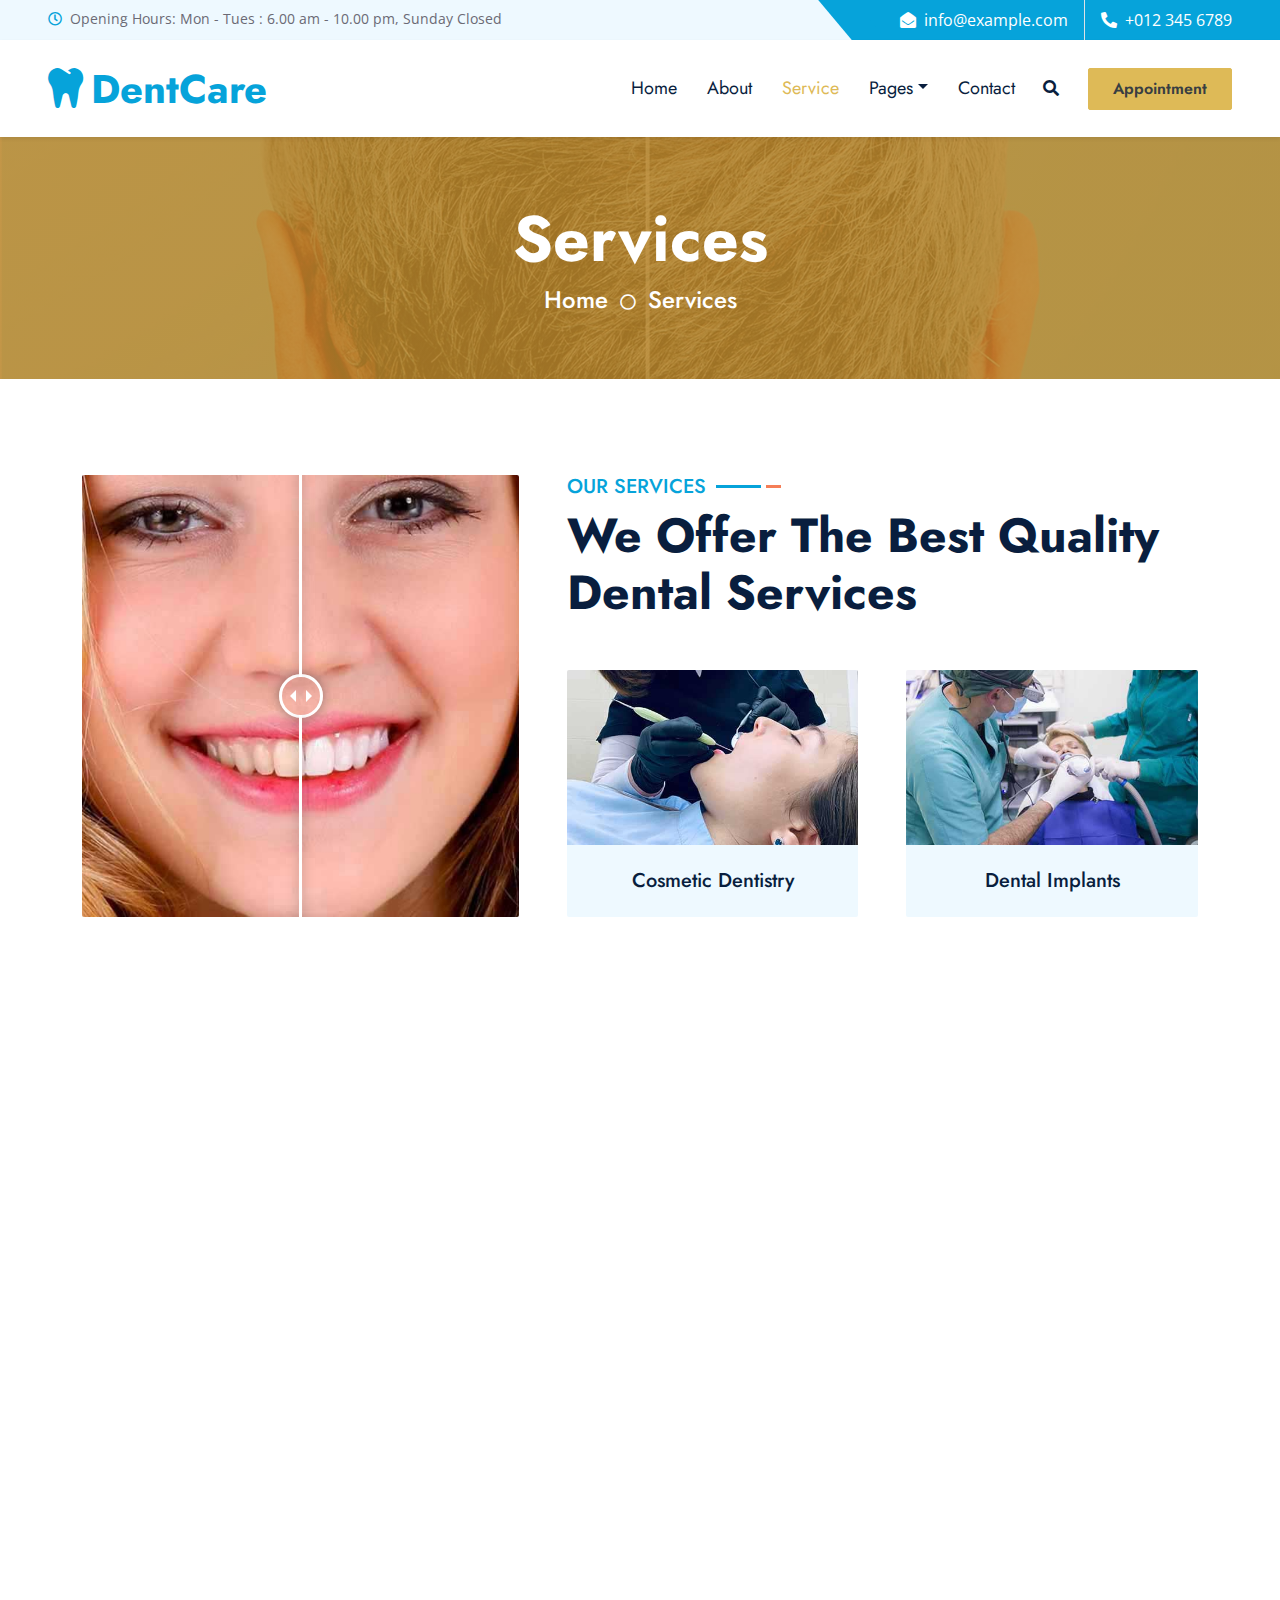
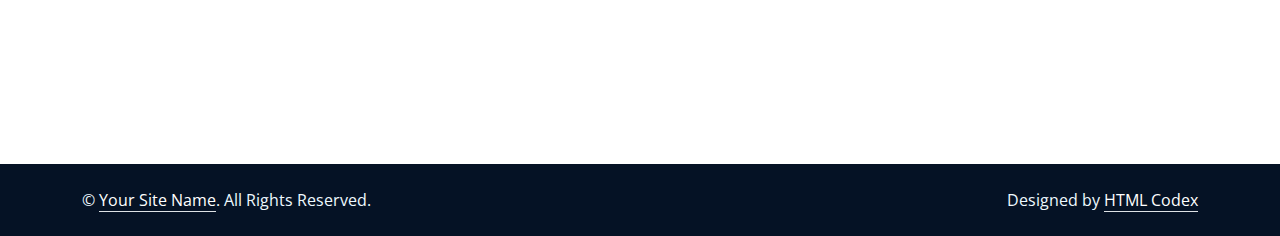
<file: wwwroot/source/service.html>
<!DOCTYPE html>
<html lang="en">

<head>
    <meta charset="utf-8">
    <title>DentCare - Dental Clinic Website Template</title>
    <meta content="width=device-width, initial-scale=1.0" name="viewport">
    <meta content="Free HTML Templates" name="keywords">
    <meta content="Free HTML Templates" name="description">

    <!-- Favicon -->
    <link href="img/favicon.ico" rel="icon">

    <!-- Google Web Fonts -->
    <link rel="preconnect" href="https://fonts.gstatic.com">
    <link href="https://fonts.googleapis.com/css2?family=Jost:wght@500;600;700&family=Open+Sans:wght@400;600&display=swap" rel="stylesheet"> 

    <!-- Icon Font Stylesheet -->
    <link href="https://cdnjs.cloudflare.com/ajax/libs/font-awesome/5.10.0/css/all.min.css" rel="stylesheet">
    <link href="https://cdn.jsdelivr.net/npm/bootstrap-icons@1.4.1/font/bootstrap-icons.css" rel="stylesheet">

    <!-- Libraries Stylesheet -->
    <link href="lib/owlcarousel/assets/owl.carousel.min.css" rel="stylesheet">
    <link href="lib/animate/animate.min.css" rel="stylesheet">
    <link href="lib/tempusdominus/css/tempusdominus-bootstrap-4.min.css" rel="stylesheet" />
    <link href="lib/twentytwenty/twentytwenty.css" rel="stylesheet" />

    <!-- Customized Bootstrap Stylesheet -->
    <link href="css/bootstrap.min.css" rel="stylesheet">

    <!-- Template Stylesheet -->
    <link href="css/style.css" rel="stylesheet">
</head>

<body>
    <!-- Spinner Start -->
    <div id="spinner" class="show bg-white position-fixed translate-middle w-100 vh-100 top-50 start-50 d-flex align-items-center justify-content-center">
        <div class="spinner-grow text-primary m-1" role="status">
            <span class="sr-only">Loading...</span>
        </div>
        <div class="spinner-grow text-dark m-1" role="status">
            <span class="sr-only">Loading...</span>
        </div>
        <div class="spinner-grow text-secondary m-1" role="status">
            <span class="sr-only">Loading...</span>
        </div>
    </div>
    <!-- Spinner End -->


    <!-- Topbar Start -->
    <div class="container-fluid bg-light ps-5 pe-0 d-none d-lg-block">
        <div class="row gx-0">
            <div class="col-md-6 text-center text-lg-start mb-2 mb-lg-0">
                <div class="d-inline-flex align-items-center">
                    <small class="py-2"><i class="far fa-clock text-primary me-2"></i>Opening Hours: Mon - Tues : 6.00 am - 10.00 pm, Sunday Closed </small>
                </div>
            </div>
            <div class="col-md-6 text-center text-lg-end">
                <div class="position-relative d-inline-flex align-items-center bg-primary text-white top-shape px-5">
                    <div class="me-3 pe-3 border-end py-2">
                        <p class="m-0"><i class="fa fa-envelope-open me-2"></i>info@example.com</p>
                    </div>
                    <div class="py-2">
                        <p class="m-0"><i class="fa fa-phone-alt me-2"></i>+012 345 6789</p>
                    </div>
                </div>
            </div>
        </div>
    </div>
    <!-- Topbar End -->


    <!-- Navbar Start -->
    <nav class="navbar navbar-expand-lg bg-white navbar-light shadow-sm px-5 py-3 py-lg-0">
        <a href="index.html" class="navbar-brand p-0">
            <h1 class="m-0 text-primary"><i class="fa fa-tooth me-2"></i>DentCare</h1>
        </a>
        <button class="navbar-toggler" type="button" data-bs-toggle="collapse" data-bs-target="#navbarCollapse">
            <span class="navbar-toggler-icon"></span>
        </button>
        <div class="collapse navbar-collapse" id="navbarCollapse">
            <div class="navbar-nav ms-auto py-0">
                <a href="index.html" class="nav-item nav-link">Home</a>
                <a href="about.html" class="nav-item nav-link">About</a>
                <a href="service.html" class="nav-item nav-link active">Service</a>
                <div class="nav-item dropdown">
                    <a href="#" class="nav-link dropdown-toggle" data-bs-toggle="dropdown">Pages</a>
                    <div class="dropdown-menu m-0">
                        <a href="price.html" class="dropdown-item">Pricing Plan</a>
                        <a href="team.html" class="dropdown-item">Our Dentist</a>
                        <a href="testimonial.html" class="dropdown-item">Testimonial</a>
                        <a href="appointment.html" class="dropdown-item">Appointment</a>
                    </div>
                </div>
                <a href="contact.html" class="nav-item nav-link">Contact</a>
            </div>
            <button type="button" class="btn text-dark" data-bs-toggle="modal" data-bs-target="#searchModal"><i class="fa fa-search"></i></button>
            <a href="appointment.html" class="btn btn-primary py-2 px-4 ms-3">Appointment</a>
        </div>
    </nav>
    <!-- Navbar End -->


    <!-- Full Screen Search Start -->
    <div class="modal fade" id="searchModal" tabindex="-1">
        <div class="modal-dialog modal-fullscreen">
            <div class="modal-content" style="background: rgba(9, 30, 62, .7);">
                <div class="modal-header border-0">
                    <button type="button" class="btn bg-white btn-close" data-bs-dismiss="modal" aria-label="Close"></button>
                </div>
                <div class="modal-body d-flex align-items-center justify-content-center">
                    <div class="input-group" style="max-width: 600px;">
                        <input type="text" class="form-control bg-transparent border-primary p-3" placeholder="Type search keyword">
                        <button class="btn btn-primary px-4"><i class="bi bi-search"></i></button>
                    </div>
                </div>
            </div>
        </div>
    </div>
    <!-- Full Screen Search End -->


    <!-- Hero Start -->
    <div class="container-fluid bg-primary py-5 hero-header mb-5">
        <div class="row py-3">
            <div class="col-12 text-center">
                <h1 class="display-3 text-white animated zoomIn">Services</h1>
                <a href="" class="h4 text-white">Home</a>
                <i class="far fa-circle text-white px-2"></i>
                <a href="" class="h4 text-white">Services</a>
            </div>
        </div>
    </div>
    <!-- Hero End -->


    <!-- Service Start -->
    <div class="container-fluid py-5 wow fadeInUp" data-wow-delay="0.1s">
        <div class="container">
            <div class="row g-5 mb-5">
                <div class="col-lg-5 wow zoomIn" data-wow-delay="0.3s" style="min-height: 400px;">
                    <div class="twentytwenty-container position-relative h-100 rounded overflow-hidden">
                        <img class="position-absolute w-100 h-100" src="img/before.jpg" style="object-fit: cover;">
                        <img class="position-absolute w-100 h-100" src="img/after.jpg" style="object-fit: cover;">
                    </div>
                </div>
                <div class="col-lg-7">
                    <div class="section-title mb-5">
                        <h5 class="position-relative d-inline-block text-primary text-uppercase">Our Services</h5>
                        <h1 class="display-5 mb-0">We Offer The Best Quality Dental Services</h1>
                    </div>
                    <div class="row g-5">
                        <div class="col-md-6 service-item wow zoomIn" data-wow-delay="0.6s">
                            <div class="rounded-top overflow-hidden">
                                <img class="img-fluid" src="img/service-1.jpg" alt="">
                            </div>
                            <div class="position-relative bg-light rounded-bottom text-center p-4">
                                <h5 class="m-0">Cosmetic Dentistry</h5>
                            </div>
                        </div>
                        <div class="col-md-6 service-item wow zoomIn" data-wow-delay="0.9s">
                            <div class="rounded-top overflow-hidden">
                                <img class="img-fluid" src="img/service-2.jpg" alt="">
                            </div>
                            <div class="position-relative bg-light rounded-bottom text-center p-4">
                                <h5 class="m-0">Dental Implants</h5>
                            </div>
                        </div>
                    </div>
                </div>
            </div>
            <div class="row g-5 wow fadeInUp" data-wow-delay="0.1s">
                <div class="col-lg-7">
                    <div class="row g-5">
                        <div class="col-md-6 service-item wow zoomIn" data-wow-delay="0.3s">
                            <div class="rounded-top overflow-hidden">
                                <img class="img-fluid" src="img/service-3.jpg" alt="">
                            </div>
                            <div class="position-relative bg-light rounded-bottom text-center p-4">
                                <h5 class="m-0">Dental Bridges</h5>
                            </div>
                        </div>
                        <div class="col-md-6 service-item wow zoomIn" data-wow-delay="0.6s">
                            <div class="rounded-top overflow-hidden">
                                <img class="img-fluid" src="img/service-4.jpg" alt="">
                            </div>
                            <div class="position-relative bg-light rounded-bottom text-center p-4">
                                <h5 class="m-0">Teeth Whitening</h5>
                            </div>
                        </div>
                    </div>
                </div>
                <div class="col-lg-5 service-item wow zoomIn" data-wow-delay="0.9s">
                    <div class="position-relative bg-primary rounded h-100 d-flex flex-column align-items-center justify-content-center text-center p-4">
                        <h3 class="text-white mb-3">Make Appointment</h3>
                        <p class="text-white mb-3">Clita ipsum magna kasd rebum at ipsum amet dolor justo dolor est magna stet eirmod</p>
                        <h2 class="text-white mb-0">+012 345 6789</h2>
                    </div>
                </div>
            </div>
        </div>
    </div>
    <!-- Service End -->
    

    <!-- Newsletter Start -->
    <div class="container-fluid position-relative pt-5 wow fadeInUp" data-wow-delay="0.1s" style="z-index: 1;">
        <div class="container">
            <div class="bg-primary p-5">
                <form class="mx-auto" style="max-width: 600px;">
                    <div class="input-group">
                        <input type="text" class="form-control border-white p-3" placeholder="Your Email">
                        <button class="btn btn-dark px-4">Sign Up</button>
                    </div>
                </form>
            </div>
        </div>
    </div>
    <!-- Newsletter End -->
    

    <!-- Footer Start -->
    <div class="container-fluid bg-dark text-light py-5 wow fadeInUp" data-wow-delay="0.3s" style="margin-top: -75px;">
        <div class="container pt-5">
            <div class="row g-5 pt-4">
                <div class="col-lg-3 col-md-6">
                    <h3 class="text-white mb-4">Quick Links</h3>
                    <div class="d-flex flex-column justify-content-start">
                        <a class="text-light mb-2" href="#"><i class="bi bi-arrow-right text-primary me-2"></i>Home</a>
                        <a class="text-light mb-2" href="#"><i class="bi bi-arrow-right text-primary me-2"></i>About Us</a>
                        <a class="text-light mb-2" href="#"><i class="bi bi-arrow-right text-primary me-2"></i>Our Services</a>
                        <a class="text-light mb-2" href="#"><i class="bi bi-arrow-right text-primary me-2"></i>Latest Blog</a>
                        <a class="text-light" href="#"><i class="bi bi-arrow-right text-primary me-2"></i>Contact Us</a>
                    </div>
                </div>
                <div class="col-lg-3 col-md-6">
                    <h3 class="text-white mb-4">Popular Links</h3>
                    <div class="d-flex flex-column justify-content-start">
                        <a class="text-light mb-2" href="#"><i class="bi bi-arrow-right text-primary me-2"></i>Home</a>
                        <a class="text-light mb-2" href="#"><i class="bi bi-arrow-right text-primary me-2"></i>About Us</a>
                        <a class="text-light mb-2" href="#"><i class="bi bi-arrow-right text-primary me-2"></i>Our Services</a>
                        <a class="text-light mb-2" href="#"><i class="bi bi-arrow-right text-primary me-2"></i>Latest Blog</a>
                        <a class="text-light" href="#"><i class="bi bi-arrow-right text-primary me-2"></i>Contact Us</a>
                    </div>
                </div>
                <div class="col-lg-3 col-md-6">
                    <h3 class="text-white mb-4">Get In Touch</h3>
                    <p class="mb-2"><i class="bi bi-geo-alt text-primary me-2"></i>123 Street, New York, USA</p>
                    <p class="mb-2"><i class="bi bi-envelope-open text-primary me-2"></i>info@example.com</p>
                    <p class="mb-0"><i class="bi bi-telephone text-primary me-2"></i>+012 345 67890</p>
                </div>
                <div class="col-lg-3 col-md-6">
                    <h3 class="text-white mb-4">Follow Us</h3>
                    <div class="d-flex">
                        <a class="btn btn-lg btn-primary btn-lg-square rounded me-2" href="#"><i class="fab fa-twitter fw-normal"></i></a>
                        <a class="btn btn-lg btn-primary btn-lg-square rounded me-2" href="#"><i class="fab fa-facebook-f fw-normal"></i></a>
                        <a class="btn btn-lg btn-primary btn-lg-square rounded me-2" href="#"><i class="fab fa-linkedin-in fw-normal"></i></a>
                        <a class="btn btn-lg btn-primary btn-lg-square rounded" href="#"><i class="fab fa-instagram fw-normal"></i></a>
                    </div>
                </div>
            </div>
        </div>
    </div>
    <div class="container-fluid text-light py-4" style="background: #051225;">
        <div class="container">
            <div class="row g-0">
                <div class="col-md-6 text-center text-md-start">
                    <p class="mb-md-0">&copy; <a class="text-white border-bottom" href="#">Your Site Name</a>. All Rights Reserved.</p>
                </div>
                <div class="col-md-6 text-center text-md-end">
                    <p class="mb-0">Designed by <a class="text-white border-bottom" href="https://htmlcodex.com">HTML Codex</a></p>
                </div>
            </div>
        </div>
    </div>
    <!-- Footer End -->


    <!-- Back to Top -->
    <a href="#" class="btn btn-lg btn-primary btn-lg-square rounded back-to-top"><i class="bi bi-arrow-up"></i></a>


    <!-- JavaScript Libraries -->
    <script src="https://code.jquery.com/jquery-3.4.1.min.js"></script>
    <script src="https://cdn.jsdelivr.net/npm/bootstrap@5.0.0/dist/js/bootstrap.bundle.min.js"></script>
    <script src="lib/wow/wow.min.js"></script>
    <script src="lib/easing/easing.min.js"></script>
    <script src="lib/waypoints/waypoints.min.js"></script>
    <script src="lib/owlcarousel/owl.carousel.min.js"></script>
    <script src="lib/tempusdominus/js/moment.min.js"></script>
    <script src="lib/tempusdominus/js/moment-timezone.min.js"></script>
    <script src="lib/tempusdominus/js/tempusdominus-bootstrap-4.min.js"></script>
    <script src="lib/twentytwenty/jquery.event.move.js"></script>
    <script src="lib/twentytwenty/jquery.twentytwenty.js"></script>

    <!-- Template Javascript -->
    <script src="js/main.js"></script>
</body>

</html>
</file>
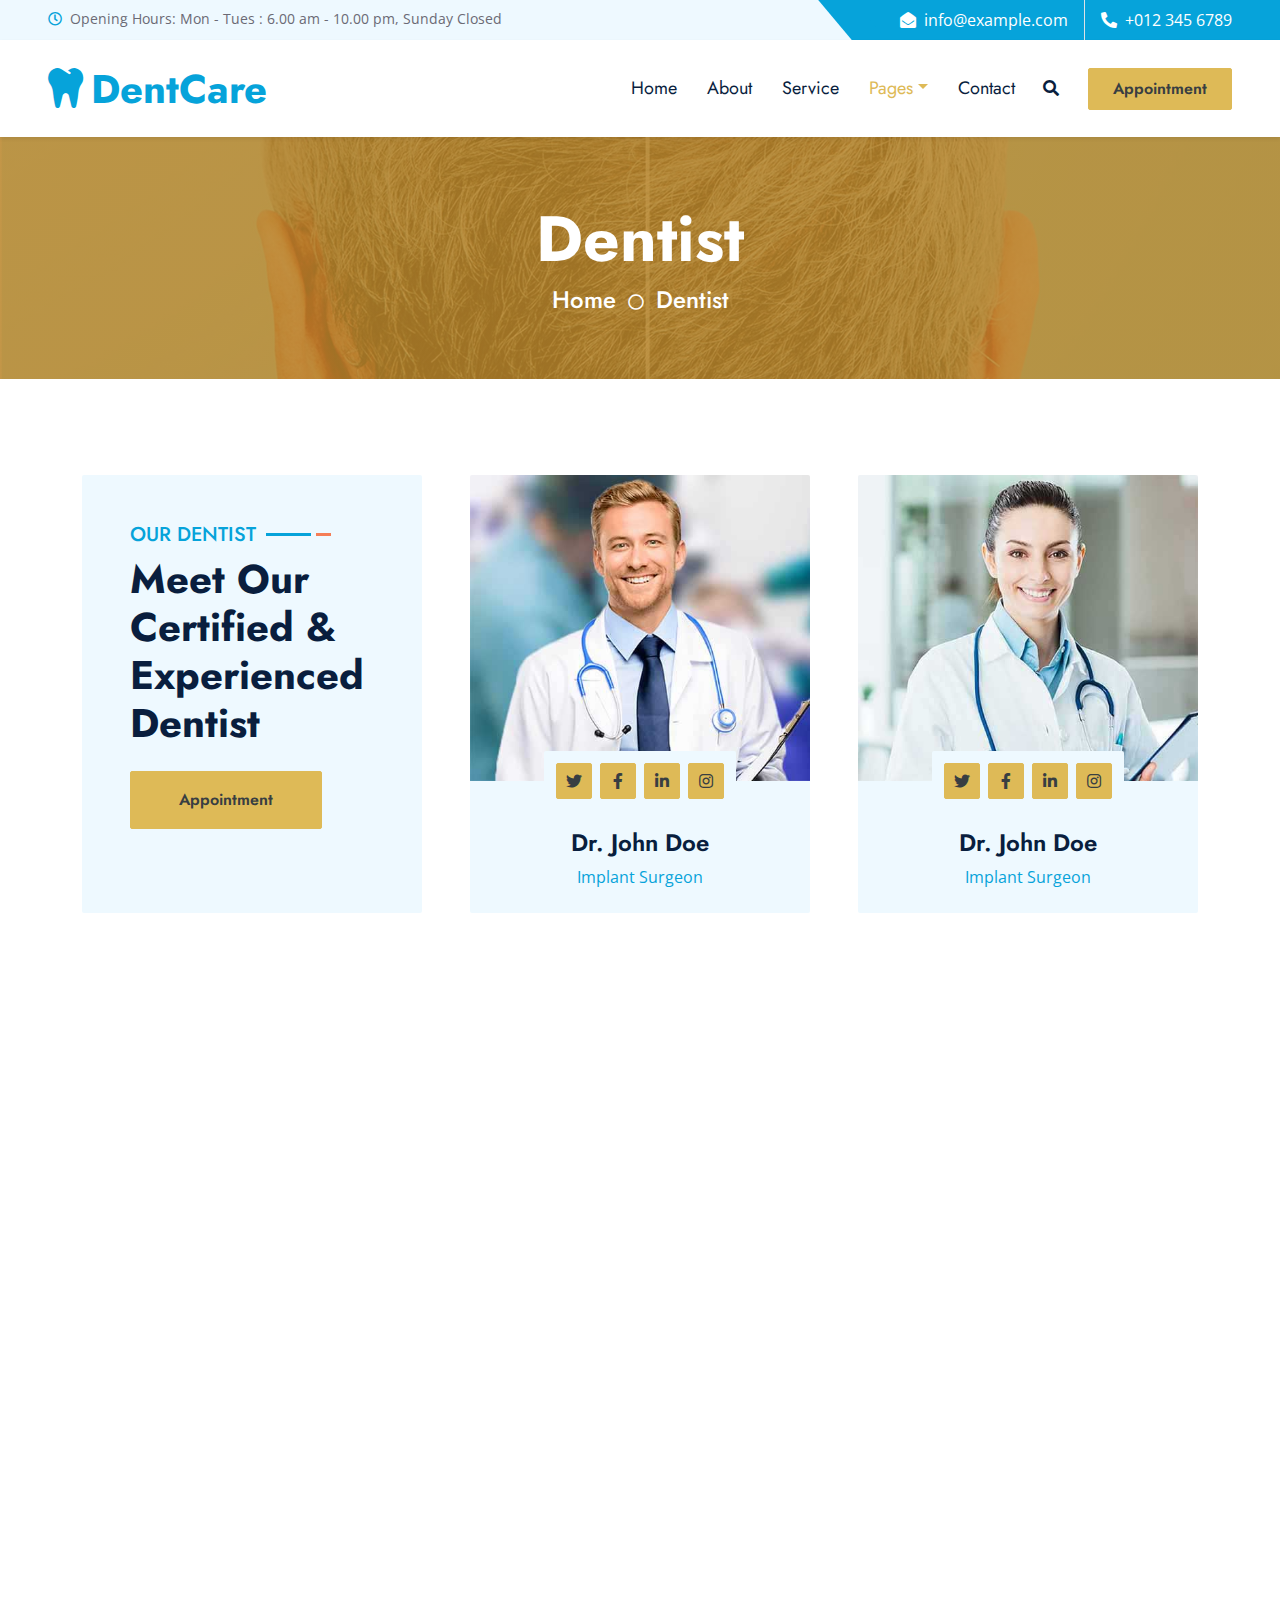
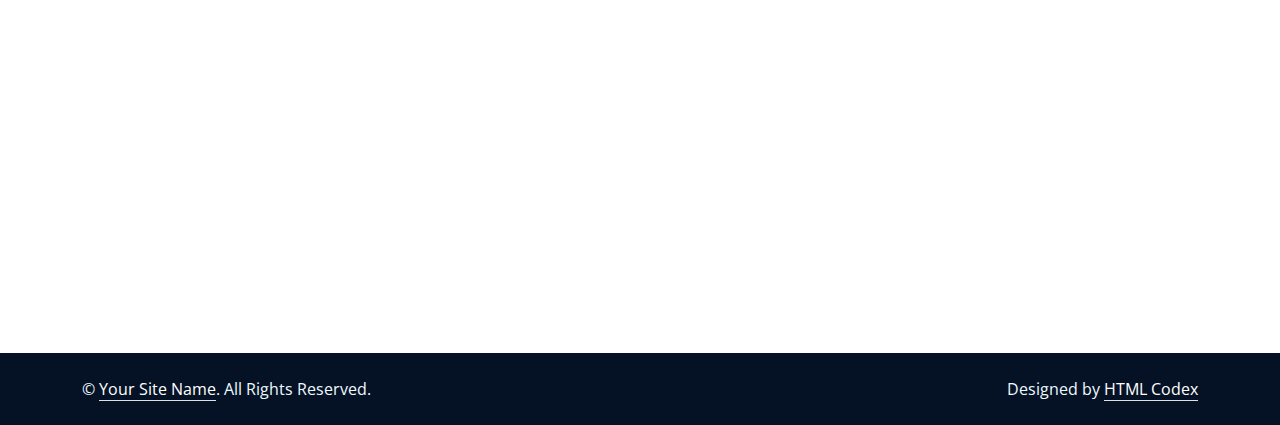
<file: wwwroot/source/team.html>
<!DOCTYPE html>
<html lang="en">

<head>
    <meta charset="utf-8">
    <title>DentCare - Dental Clinic Website Template</title>
    <meta content="width=device-width, initial-scale=1.0" name="viewport">
    <meta content="Free HTML Templates" name="keywords">
    <meta content="Free HTML Templates" name="description">

    <!-- Favicon -->
    <link href="img/favicon.ico" rel="icon">

    <!-- Google Web Fonts -->
    <link rel="preconnect" href="https://fonts.gstatic.com">
    <link href="https://fonts.googleapis.com/css2?family=Jost:wght@500;600;700&family=Open+Sans:wght@400;600&display=swap" rel="stylesheet"> 

    <!-- Icon Font Stylesheet -->
    <link href="https://cdnjs.cloudflare.com/ajax/libs/font-awesome/5.10.0/css/all.min.css" rel="stylesheet">
    <link href="https://cdn.jsdelivr.net/npm/bootstrap-icons@1.4.1/font/bootstrap-icons.css" rel="stylesheet">

    <!-- Libraries Stylesheet -->
    <link href="lib/owlcarousel/assets/owl.carousel.min.css" rel="stylesheet">
    <link href="lib/animate/animate.min.css" rel="stylesheet">
    <link href="lib/tempusdominus/css/tempusdominus-bootstrap-4.min.css" rel="stylesheet" />
    <link href="lib/twentytwenty/twentytwenty.css" rel="stylesheet" />

    <!-- Customized Bootstrap Stylesheet -->
    <link href="css/bootstrap.min.css" rel="stylesheet">

    <!-- Template Stylesheet -->
    <link href="css/style.css" rel="stylesheet">
</head>

<body>
    <!-- Spinner Start -->
    <div id="spinner" class="show bg-white position-fixed translate-middle w-100 vh-100 top-50 start-50 d-flex align-items-center justify-content-center">
        <div class="spinner-grow text-primary m-1" role="status">
            <span class="sr-only">Loading...</span>
        </div>
        <div class="spinner-grow text-dark m-1" role="status">
            <span class="sr-only">Loading...</span>
        </div>
        <div class="spinner-grow text-secondary m-1" role="status">
            <span class="sr-only">Loading...</span>
        </div>
    </div>
    <!-- Spinner End -->


    <!-- Topbar Start -->
    <div class="container-fluid bg-light ps-5 pe-0 d-none d-lg-block">
        <div class="row gx-0">
            <div class="col-md-6 text-center text-lg-start mb-2 mb-lg-0">
                <div class="d-inline-flex align-items-center">
                    <small class="py-2"><i class="far fa-clock text-primary me-2"></i>Opening Hours: Mon - Tues : 6.00 am - 10.00 pm, Sunday Closed </small>
                </div>
            </div>
            <div class="col-md-6 text-center text-lg-end">
                <div class="position-relative d-inline-flex align-items-center bg-primary text-white top-shape px-5">
                    <div class="me-3 pe-3 border-end py-2">
                        <p class="m-0"><i class="fa fa-envelope-open me-2"></i>info@example.com</p>
                    </div>
                    <div class="py-2">
                        <p class="m-0"><i class="fa fa-phone-alt me-2"></i>+012 345 6789</p>
                    </div>
                </div>
            </div>
        </div>
    </div>
    <!-- Topbar End -->


    <!-- Navbar Start -->
    <nav class="navbar navbar-expand-lg bg-white navbar-light shadow-sm px-5 py-3 py-lg-0">
        <a href="index.html" class="navbar-brand p-0">
            <h1 class="m-0 text-primary"><i class="fa fa-tooth me-2"></i>DentCare</h1>
        </a>
        <button class="navbar-toggler" type="button" data-bs-toggle="collapse" data-bs-target="#navbarCollapse">
            <span class="navbar-toggler-icon"></span>
        </button>
        <div class="collapse navbar-collapse" id="navbarCollapse">
            <div class="navbar-nav ms-auto py-0">
                <a href="index.html" class="nav-item nav-link">Home</a>
                <a href="about.html" class="nav-item nav-link">About</a>
                <a href="service.html" class="nav-item nav-link">Service</a>
                <div class="nav-item dropdown">
                    <a href="#" class="nav-link dropdown-toggle active" data-bs-toggle="dropdown">Pages</a>
                    <div class="dropdown-menu m-0">
                        <a href="price.html" class="dropdown-item">Pricing Plan</a>
                        <a href="team.html" class="dropdown-item active">Our Dentist</a>
                        <a href="testimonial.html" class="dropdown-item">Testimonial</a>
                        <a href="appointment.html" class="dropdown-item">Appointment</a>
                    </div>
                </div>
                <a href="contact.html" class="nav-item nav-link">Contact</a>
            </div>
            <button type="button" class="btn text-dark" data-bs-toggle="modal" data-bs-target="#searchModal"><i class="fa fa-search"></i></button>
            <a href="appointment.html" class="btn btn-primary py-2 px-4 ms-3">Appointment</a>
        </div>
    </nav>
    <!-- Navbar End -->


    <!-- Full Screen Search Start -->
    <div class="modal fade" id="searchModal" tabindex="-1">
        <div class="modal-dialog modal-fullscreen">
            <div class="modal-content" style="background: rgba(9, 30, 62, .7);">
                <div class="modal-header border-0">
                    <button type="button" class="btn bg-white btn-close" data-bs-dismiss="modal" aria-label="Close"></button>
                </div>
                <div class="modal-body d-flex align-items-center justify-content-center">
                    <div class="input-group" style="max-width: 600px;">
                        <input type="text" class="form-control bg-transparent border-primary p-3" placeholder="Type search keyword">
                        <button class="btn btn-primary px-4"><i class="bi bi-search"></i></button>
                    </div>
                </div>
            </div>
        </div>
    </div>
    <!-- Full Screen Search End -->


    <!-- Hero Start -->
    <div class="container-fluid bg-primary py-5 hero-header mb-5">
        <div class="row py-3">
            <div class="col-12 text-center">
                <h1 class="display-3 text-white animated zoomIn">Dentist</h1>
                <a href="" class="h4 text-white">Home</a>
                <i class="far fa-circle text-white px-2"></i>
                <a href="" class="h4 text-white">Dentist</a>
            </div>
        </div>
    </div>
    <!-- Hero End -->


    <!-- Team Start -->
    <div class="container-fluid py-5">
        <div class="container">
            <div class="row g-5">
                <div class="col-lg-4 wow slideInUp" data-wow-delay="0.1s">
                    <div class="section-title bg-light rounded h-100 p-5">
                        <h5 class="position-relative d-inline-block text-primary text-uppercase">Our Dentist</h5>
                        <h1 class="display-6 mb-4">Meet Our Certified & Experienced Dentist</h1>
                        <a href="appointment.html" class="btn btn-primary py-3 px-5">Appointment</a>
                    </div>
                </div>
                <div class="col-lg-4 wow slideInUp" data-wow-delay="0.3s">
                    <div class="team-item">
                        <div class="position-relative rounded-top" style="z-index: 1;">
                            <img class="img-fluid rounded-top w-100" src="img/team-1.jpg" alt="">
                            <div class="position-absolute top-100 start-50 translate-middle bg-light rounded p-2 d-flex">
                                <a class="btn btn-primary btn-square m-1" href="#"><i class="fab fa-twitter fw-normal"></i></a>
                                <a class="btn btn-primary btn-square m-1" href="#"><i class="fab fa-facebook-f fw-normal"></i></a>
                                <a class="btn btn-primary btn-square m-1" href="#"><i class="fab fa-linkedin-in fw-normal"></i></a>
                                <a class="btn btn-primary btn-square m-1" href="#"><i class="fab fa-instagram fw-normal"></i></a>
                            </div>
                        </div>
                        <div class="team-text position-relative bg-light text-center rounded-bottom p-4 pt-5">
                            <h4 class="mb-2">Dr. John Doe</h4>
                            <p class="text-primary mb-0">Implant Surgeon</p>
                        </div>
                    </div>
                </div>
                <div class="col-lg-4 wow slideInUp" data-wow-delay="0.6s">
                    <div class="team-item">
                        <div class="position-relative rounded-top" style="z-index: 1;">
                            <img class="img-fluid rounded-top w-100" src="img/team-2.jpg" alt="">
                            <div class="position-absolute top-100 start-50 translate-middle bg-light rounded p-2 d-flex">
                                <a class="btn btn-primary btn-square m-1" href="#"><i class="fab fa-twitter fw-normal"></i></a>
                                <a class="btn btn-primary btn-square m-1" href="#"><i class="fab fa-facebook-f fw-normal"></i></a>
                                <a class="btn btn-primary btn-square m-1" href="#"><i class="fab fa-linkedin-in fw-normal"></i></a>
                                <a class="btn btn-primary btn-square m-1" href="#"><i class="fab fa-instagram fw-normal"></i></a>
                            </div>
                        </div>
                        <div class="team-text position-relative bg-light text-center rounded-bottom p-4 pt-5">
                            <h4 class="mb-2">Dr. John Doe</h4>
                            <p class="text-primary mb-0">Implant Surgeon</p>
                        </div>
                    </div>
                </div>
                <div class="col-lg-4 wow slideInUp" data-wow-delay="0.1s">
                    <div class="team-item">
                        <div class="position-relative rounded-top" style="z-index: 1;">
                            <img class="img-fluid rounded-top w-100" src="img/team-3.jpg" alt="">
                            <div class="position-absolute top-100 start-50 translate-middle bg-light rounded p-2 d-flex">
                                <a class="btn btn-primary btn-square m-1" href="#"><i class="fab fa-twitter fw-normal"></i></a>
                                <a class="btn btn-primary btn-square m-1" href="#"><i class="fab fa-facebook-f fw-normal"></i></a>
                                <a class="btn btn-primary btn-square m-1" href="#"><i class="fab fa-linkedin-in fw-normal"></i></a>
                                <a class="btn btn-primary btn-square m-1" href="#"><i class="fab fa-instagram fw-normal"></i></a>
                            </div>
                        </div>
                        <div class="team-text position-relative bg-light text-center rounded-bottom p-4 pt-5">
                            <h4 class="mb-2">Dr. John Doe</h4>
                            <p class="text-primary mb-0">Implant Surgeon</p>
                        </div>
                    </div>
                </div>
                <div class="col-lg-4 wow slideInUp" data-wow-delay="0.3s">
                    <div class="team-item">
                        <div class="position-relative rounded-top" style="z-index: 1;">
                            <img class="img-fluid rounded-top w-100" src="img/team-4.jpg" alt="">
                            <div class="position-absolute top-100 start-50 translate-middle bg-light rounded p-2 d-flex">
                                <a class="btn btn-primary btn-square m-1" href="#"><i class="fab fa-twitter fw-normal"></i></a>
                                <a class="btn btn-primary btn-square m-1" href="#"><i class="fab fa-facebook-f fw-normal"></i></a>
                                <a class="btn btn-primary btn-square m-1" href="#"><i class="fab fa-linkedin-in fw-normal"></i></a>
                                <a class="btn btn-primary btn-square m-1" href="#"><i class="fab fa-instagram fw-normal"></i></a>
                            </div>
                        </div>
                        <div class="team-text position-relative bg-light text-center rounded-bottom p-4 pt-5">
                            <h4 class="mb-2">Dr. John Doe</h4>
                            <p class="text-primary mb-0">Implant Surgeon</p>
                        </div>
                    </div>
                </div>
                <div class="col-lg-4 wow slideInUp" data-wow-delay="0.6s">
                    <div class="team-item">
                        <div class="position-relative rounded-top" style="z-index: 1;">
                            <img class="img-fluid rounded-top w-100" src="img/team-5.jpg" alt="">
                            <div class="position-absolute top-100 start-50 translate-middle bg-light rounded p-2 d-flex">
                                <a class="btn btn-primary btn-square m-1" href="#"><i class="fab fa-twitter fw-normal"></i></a>
                                <a class="btn btn-primary btn-square m-1" href="#"><i class="fab fa-facebook-f fw-normal"></i></a>
                                <a class="btn btn-primary btn-square m-1" href="#"><i class="fab fa-linkedin-in fw-normal"></i></a>
                                <a class="btn btn-primary btn-square m-1" href="#"><i class="fab fa-instagram fw-normal"></i></a>
                            </div>
                        </div>
                        <div class="team-text position-relative bg-light text-center rounded-bottom p-4 pt-5">
                            <h4 class="mb-2">Dr. John Doe</h4>
                            <p class="text-primary mb-0">Implant Surgeon</p>
                        </div>
                    </div>
                </div>
            </div>
        </div>
    </div>
    <!-- Team End -->
    

    <!-- Newsletter Start -->
    <div class="container-fluid position-relative pt-5 wow fadeInUp" data-wow-delay="0.1s" style="z-index: 1;">
        <div class="container">
            <div class="bg-primary p-5">
                <form class="mx-auto" style="max-width: 600px;">
                    <div class="input-group">
                        <input type="text" class="form-control border-white p-3" placeholder="Your Email">
                        <button class="btn btn-dark px-4">Sign Up</button>
                    </div>
                </form>
            </div>
        </div>
    </div>
    <!-- Newsletter End -->
    

    <!-- Footer Start -->
    <div class="container-fluid bg-dark text-light py-5 wow fadeInUp" data-wow-delay="0.3s" style="margin-top: -75px;">
        <div class="container pt-5">
            <div class="row g-5 pt-4">
                <div class="col-lg-3 col-md-6">
                    <h3 class="text-white mb-4">Quick Links</h3>
                    <div class="d-flex flex-column justify-content-start">
                        <a class="text-light mb-2" href="#"><i class="bi bi-arrow-right text-primary me-2"></i>Home</a>
                        <a class="text-light mb-2" href="#"><i class="bi bi-arrow-right text-primary me-2"></i>About Us</a>
                        <a class="text-light mb-2" href="#"><i class="bi bi-arrow-right text-primary me-2"></i>Our Services</a>
                        <a class="text-light mb-2" href="#"><i class="bi bi-arrow-right text-primary me-2"></i>Latest Blog</a>
                        <a class="text-light" href="#"><i class="bi bi-arrow-right text-primary me-2"></i>Contact Us</a>
                    </div>
                </div>
                <div class="col-lg-3 col-md-6">
                    <h3 class="text-white mb-4">Popular Links</h3>
                    <div class="d-flex flex-column justify-content-start">
                        <a class="text-light mb-2" href="#"><i class="bi bi-arrow-right text-primary me-2"></i>Home</a>
                        <a class="text-light mb-2" href="#"><i class="bi bi-arrow-right text-primary me-2"></i>About Us</a>
                        <a class="text-light mb-2" href="#"><i class="bi bi-arrow-right text-primary me-2"></i>Our Services</a>
                        <a class="text-light mb-2" href="#"><i class="bi bi-arrow-right text-primary me-2"></i>Latest Blog</a>
                        <a class="text-light" href="#"><i class="bi bi-arrow-right text-primary me-2"></i>Contact Us</a>
                    </div>
                </div>
                <div class="col-lg-3 col-md-6">
                    <h3 class="text-white mb-4">Get In Touch</h3>
                    <p class="mb-2"><i class="bi bi-geo-alt text-primary me-2"></i>123 Street, New York, USA</p>
                    <p class="mb-2"><i class="bi bi-envelope-open text-primary me-2"></i>info@example.com</p>
                    <p class="mb-0"><i class="bi bi-telephone text-primary me-2"></i>+012 345 67890</p>
                </div>
                <div class="col-lg-3 col-md-6">
                    <h3 class="text-white mb-4">Follow Us</h3>
                    <div class="d-flex">
                        <a class="btn btn-lg btn-primary btn-lg-square rounded me-2" href="#"><i class="fab fa-twitter fw-normal"></i></a>
                        <a class="btn btn-lg btn-primary btn-lg-square rounded me-2" href="#"><i class="fab fa-facebook-f fw-normal"></i></a>
                        <a class="btn btn-lg btn-primary btn-lg-square rounded me-2" href="#"><i class="fab fa-linkedin-in fw-normal"></i></a>
                        <a class="btn btn-lg btn-primary btn-lg-square rounded" href="#"><i class="fab fa-instagram fw-normal"></i></a>
                    </div>
                </div>
            </div>
        </div>
    </div>
    <div class="container-fluid text-light py-4" style="background: #051225;">
        <div class="container">
            <div class="row g-0">
                <div class="col-md-6 text-center text-md-start">
                    <p class="mb-md-0">&copy; <a class="text-white border-bottom" href="#">Your Site Name</a>. All Rights Reserved.</p>
                </div>
                <div class="col-md-6 text-center text-md-end">
                    <p class="mb-0">Designed by <a class="text-white border-bottom" href="https://htmlcodex.com">HTML Codex</a></p>
                </div>
            </div>
        </div>
    </div>
    <!-- Footer End -->


    <!-- Back to Top -->
    <a href="#" class="btn btn-lg btn-primary btn-lg-square rounded back-to-top"><i class="bi bi-arrow-up"></i></a>


    <!-- JavaScript Libraries -->
    <script src="https://code.jquery.com/jquery-3.4.1.min.js"></script>
    <script src="https://cdn.jsdelivr.net/npm/bootstrap@5.0.0/dist/js/bootstrap.bundle.min.js"></script>
    <script src="lib/wow/wow.min.js"></script>
    <script src="lib/easing/easing.min.js"></script>
    <script src="lib/waypoints/waypoints.min.js"></script>
    <script src="lib/owlcarousel/owl.carousel.min.js"></script>
    <script src="lib/tempusdominus/js/moment.min.js"></script>
    <script src="lib/tempusdominus/js/moment-timezone.min.js"></script>
    <script src="lib/tempusdominus/js/tempusdominus-bootstrap-4.min.js"></script>
    <script src="lib/twentytwenty/jquery.event.move.js"></script>
    <script src="lib/twentytwenty/jquery.twentytwenty.js"></script>

    <!-- Template Javascript -->
    <script src="js/main.js"></script>
</body>

</html>
</file>
<file: wwwroot/source/lib/twentytwenty/twentytwenty.css>
.twentytwenty-horizontal .twentytwenty-handle:before, .twentytwenty-horizontal .twentytwenty-handle:after, .twentytwenty-vertical .twentytwenty-handle:before, .twentytwenty-vertical .twentytwenty-handle:after {
  content: " ";
  display: block;
  background: white;
  position: absolute;
  z-index: 30;
  -webkit-box-shadow: 0px 0px 12px rgba(51, 51, 51, 0.5);
  -moz-box-shadow: 0px 0px 12px rgba(51, 51, 51, 0.5);
  box-shadow: 0px 0px 12px rgba(51, 51, 51, 0.5); }

.twentytwenty-horizontal .twentytwenty-handle:before, .twentytwenty-horizontal .twentytwenty-handle:after {
  width: 3px;
  height: 9999px;
  left: 50%;
  margin-left: -1.5px; }

.twentytwenty-vertical .twentytwenty-handle:before, .twentytwenty-vertical .twentytwenty-handle:after {
  width: 9999px;
  height: 3px;
  top: 50%;
  margin-top: -1.5px; }

.twentytwenty-before-label, .twentytwenty-after-label, .twentytwenty-overlay {
  position: absolute;
  top: 0;
  width: 100%;
  height: 100%; }

.twentytwenty-before-label, .twentytwenty-after-label, .twentytwenty-overlay {
  -webkit-transition-duration: 0.5s;
  -moz-transition-duration: 0.5s;
  transition-duration: 0.5s; }

.twentytwenty-before-label, .twentytwenty-after-label {
  -webkit-transition-property: opacity;
  -moz-transition-property: opacity;
  transition-property: opacity; }

.twentytwenty-before-label:before, .twentytwenty-after-label:before {
  color: white;
  font-size: 13px;
  letter-spacing: 0.1em; }

.twentytwenty-before-label:before, .twentytwenty-after-label:before {
  position: absolute;
  background: rgba(255, 255, 255, 0.2);
  line-height: 38px;
  padding: 0 20px;
  -webkit-border-radius: 2px;
  -moz-border-radius: 2px;
  border-radius: 2px; }

.twentytwenty-horizontal .twentytwenty-before-label:before, .twentytwenty-horizontal .twentytwenty-after-label:before {
  top: 50%;
  margin-top: -19px; }

.twentytwenty-vertical .twentytwenty-before-label:before, .twentytwenty-vertical .twentytwenty-after-label:before {
  left: 50%;
  margin-left: -45px;
  text-align: center;
  width: 90px; }

.twentytwenty-left-arrow, .twentytwenty-right-arrow, .twentytwenty-up-arrow, .twentytwenty-down-arrow {
  width: 0;
  height: 0;
  border: 6px inset transparent;
  position: absolute; }

.twentytwenty-left-arrow, .twentytwenty-right-arrow {
  top: 50%;
  margin-top: -6px; }

.twentytwenty-up-arrow, .twentytwenty-down-arrow {
  left: 50%;
  margin-left: -6px; }

.twentytwenty-container {
  -webkit-box-sizing: content-box;
  -moz-box-sizing: content-box;
  box-sizing: content-box;
  z-index: 0;
  overflow: hidden;
  position: relative;
  -webkit-user-select: none;
  -moz-user-select: none;
  -ms-user-select: none; }
  .twentytwenty-container img {
    max-width: 100%;
    position: absolute;
    top: 0;
    display: block; }
  .twentytwenty-container.active .twentytwenty-overlay, .twentytwenty-container.active :hover.twentytwenty-overlay {
    background: rgba(0, 0, 0, 0); }
    .twentytwenty-container.active .twentytwenty-overlay .twentytwenty-before-label,
    .twentytwenty-container.active .twentytwenty-overlay .twentytwenty-after-label, .twentytwenty-container.active :hover.twentytwenty-overlay .twentytwenty-before-label,
    .twentytwenty-container.active :hover.twentytwenty-overlay .twentytwenty-after-label {
      opacity: 0; }
  .twentytwenty-container * {
    -webkit-box-sizing: content-box;
    -moz-box-sizing: content-box;
    box-sizing: content-box; }

.twentytwenty-before-label {
  opacity: 0; }
  .twentytwenty-before-label:before {
    content: attr(data-content); }

.twentytwenty-after-label {
  opacity: 0; }
  .twentytwenty-after-label:before {
    content: attr(data-content); }

.twentytwenty-horizontal .twentytwenty-before-label:before {
  left: 10px; }

.twentytwenty-horizontal .twentytwenty-after-label:before {
  right: 10px; }

.twentytwenty-vertical .twentytwenty-before-label:before {
  top: 10px; }

.twentytwenty-vertical .twentytwenty-after-label:before {
  bottom: 10px; }

.twentytwenty-overlay {
  -webkit-transition-property: background;
  -moz-transition-property: background;
  transition-property: background;
  background: rgba(0, 0, 0, 0);
  z-index: 25; }
  .twentytwenty-overlay:hover {
    background: rgba(0, 0, 0, 0.5); }
    .twentytwenty-overlay:hover .twentytwenty-after-label {
      opacity: 1; }
    .twentytwenty-overlay:hover .twentytwenty-before-label {
      opacity: 1; }

.twentytwenty-before {
  z-index: 20; }

.twentytwenty-after {
  z-index: 10; }

.twentytwenty-handle {
  height: 38px;
  width: 38px;
  position: absolute;
  left: 50%;
  top: 50%;
  margin-left: -22px;
  margin-top: -22px;
  border: 3px solid white;
  -webkit-border-radius: 1000px;
  -moz-border-radius: 1000px;
  border-radius: 1000px;
  -webkit-box-shadow: 0px 0px 12px rgba(51, 51, 51, 0.5);
  -moz-box-shadow: 0px 0px 12px rgba(51, 51, 51, 0.5);
  box-shadow: 0px 0px 12px rgba(51, 51, 51, 0.5);
  z-index: 40;
  cursor: pointer; }

.twentytwenty-horizontal .twentytwenty-handle:before {
  bottom: 50%;
  margin-bottom: 22px;
  -webkit-box-shadow: 0 3px 0 white, 0px 0px 12px rgba(51, 51, 51, 0.5);
  -moz-box-shadow: 0 3px 0 white, 0px 0px 12px rgba(51, 51, 51, 0.5);
  box-shadow: 0 3px 0 white, 0px 0px 12px rgba(51, 51, 51, 0.5); }
.twentytwenty-horizontal .twentytwenty-handle:after {
  top: 50%;
  margin-top: 22px;
  -webkit-box-shadow: 0 -3px 0 white, 0px 0px 12px rgba(51, 51, 51, 0.5);
  -moz-box-shadow: 0 -3px 0 white, 0px 0px 12px rgba(51, 51, 51, 0.5);
  box-shadow: 0 -3px 0 white, 0px 0px 12px rgba(51, 51, 51, 0.5); }

.twentytwenty-vertical .twentytwenty-handle:before {
  left: 50%;
  margin-left: 22px;
  -webkit-box-shadow: 3px 0 0 white, 0px 0px 12px rgba(51, 51, 51, 0.5);
  -moz-box-shadow: 3px 0 0 white, 0px 0px 12px rgba(51, 51, 51, 0.5);
  box-shadow: 3px 0 0 white, 0px 0px 12px rgba(51, 51, 51, 0.5); }
.twentytwenty-vertical .twentytwenty-handle:after {
  right: 50%;
  margin-right: 22px;
  -webkit-box-shadow: -3px 0 0 white, 0px 0px 12px rgba(51, 51, 51, 0.5);
  -moz-box-shadow: -3px 0 0 white, 0px 0px 12px rgba(51, 51, 51, 0.5);
  box-shadow: -3px 0 0 white, 0px 0px 12px rgba(51, 51, 51, 0.5); }

.twentytwenty-left-arrow {
  border-right: 6px solid white;
  left: 50%;
  margin-left: -17px; }

.twentytwenty-right-arrow {
  border-left: 6px solid white;
  right: 50%;
  margin-right: -17px; }

.twentytwenty-up-arrow {
  border-bottom: 6px solid white;
  top: 50%;
  margin-top: -17px; }

.twentytwenty-down-arrow {
  border-top: 6px solid white;
  bottom: 50%;
  margin-bottom: -17px; }
</file>
<file: wwwroot/source/css/style.css>
/********** Template CSS **********/
:root {
    --logoColor: #deba57;
    --primary: #06A3DA;
    --secondary: #F57E57;
    --light: #EEF9FF;
    --dark: #091E3E;
}

h1,
h2,
.font-weight-bold {
    font-weight: 700 !important;
}

h3,
h4,
.font-weight-semi-bold {
    font-weight: 600 !important;
}

h5,
h6,
.font-weight-medium {
    font-weight: 500 !important;
}

.btn {
    font-family: 'Jost', sans-serif;
    font-weight: 600;
    transition: .5s;
}

.btn-secondary {
    background-color: #383e42;
    color: var(--logoColor);
    border-color: #383e42;
}

.btn-primary
 {
    background-color: var(--logoColor);
    color: #383e42;
    border-color: var(--logoColor);
}

    .btn-primary:hover {
        color:white;
        background: var(--secondary);
        border-color: var(--secondary);
    }

.btn-secondary:hover {
    color: white;
    background: var(--secondary);
    border-color: var(--secondary);
}

.btn-square {
    width: 36px;
    height: 36px;
}

.btn-sm-square {
    width: 28px;
    height: 28px;
}

.btn-lg-square {
    width: 46px;
    height: 46px;
}

.btn-square,
.btn-sm-square,
.btn-lg-square {
    padding-left: 0;
    padding-right: 0;
    text-align: center;
}

#spinner {
    opacity: 0;
    visibility: hidden;
    transition: opacity .5s ease-out, visibility 0s linear .5s;
    z-index: 99999;
}

    #spinner.show {
        transition: opacity .5s ease-out, visibility 0s linear 0s;
        visibility: visible;
        opacity: 1;
    }

.back-to-top {
    position: fixed;
    display: none;
    right: 45px;
    bottom: 45px;
    z-index: 99;
}

.top-shape::before {
    position: absolute;
    content: "";
    width: 35px;
    height: 100%;
    top: 0;
    left: -17px;
    background: var(--primary);
    transform: skew(40deg);
}

.navbar-light .navbar-nav .nav-link {
    font-family: 'Jost', sans-serif;
    padding: 35px 15px;
    font-size: 18px;
    color: var(--dark);
    outline: none;
    transition: .5s;
}

.sticky-top.navbar-light .navbar-nav .nav-link {
    padding: 20px 15px;
}

.navbar-light .navbar-nav .nav-link:hover,
.navbar-light .navbar-nav .nav-link.active {
    color: var(--logoColor);
}

@media (max-width: 991.98px) {
    .navbar-light .navbar-nav .nav-link,
    .sticky-top.navbar-light .navbar-nav .nav-link {
        padding: 10px 0;
    }
}

.carousel-caption {
    top: 0;
    left: 0;
    right: 0;
    bottom: 0;
    background: rgba(185, 132, 40, .85);
    z-index: 1;
}

@media (max-width: 576px) {
    .carousel-caption h5 {
        font-size: 14px;
        font-weight: 500 !important;
    }

    .carousel-caption h1 {
        font-size: 30px;
        font-weight: 600 !important;
    }
}

.carousel-control-prev,
.carousel-control-next {
    width: 10%;
}

.carousel-control-prev-icon,
.carousel-control-next-icon {
    width: 3rem;
    height: 3rem;
}

@media (min-width: 991.98px) {
    .banner {
        position: relative;
        margin-top: -90px;
        z-index: 1;
    }
}

.section-title h5::before {
    position: absolute;
    content: "";
    width: 45px;
    height: 3px;
    right: -55px;
    bottom: 11px;
    background: var(--primary);
}

.section-title h5::after {
    position: absolute;
    content: "";
    width: 15px;
    height: 3px;
    right: -75px;
    bottom: 11px;
    background: var(--secondary);
}

.twentytwenty-wrapper {
    height: 100%;
}

.hero-header {
    background: linear-gradient(rgba(185, 132, 40, .85), rgba(185, 132, 40, .85)), url(../img/carouselTest.jpg) center center no-repeat;
    background-size: cover;
}

.bg-appointment {
    background: linear-gradient(rgba(9, 30, 62, .85), rgba(9, 30, 62, .85)), url(../img/carousel-1.jpg) center center no-repeat;
    background-size: cover;
}

.appointment-form {
    background: rgba(6, 163, 218, .7);
}

.service-item img,
.service-item .bg-light,
.service-item .bg-light h5,
.team-item .team-text {
    transition: .5s;
}

.service-item:hover img {
    transform: scale(1.15);
}

.team-item .team-text::after,
.service-item .bg-light::after {
    position: absolute;
    content: "";
    top: 50%;
    bottom: 0;
    left: 15px;
    right: 15px;
    border-radius: 100px / 15px;
    box-shadow: 0 0 15px rgba(0, 0, 0, .7);
    opacity: 0;
    transition: .5s;
    z-index: -1;
}

.team-item:hover .team-text::after,
.service-item:hover .bg-light::after {
    opacity: 1;
}

.bg-offer {
    background: url(../img/carousel-1.jpg) center center no-repeat;
    background-size: cover;
}

.offer-text {
    background: rgba(6, 163, 218, .85);
}

.price-carousel .owl-nav {
    position: absolute;
    width: calc(100% + 45px);
    height: 45px;
    top: calc(50% - 22.5px);
    left: -22.5px;
    display: flex;
    justify-content: space-between;
    opacity: 0;
    transition: .5s;
}

.price-carousel:hover .owl-nav {
    opacity: 1;
}

.price-carousel .owl-nav .owl-prev,
.price-carousel .owl-nav .owl-next {
    position: relative;
    width: 45px;
    height: 45px;
    display: flex;
    align-items: center;
    justify-content: center;
    color: #FFFFFF;
    background: var(--primary);
    border-radius: 2px;
    font-size: 22px;
    transition: .5s;
}

    .price-carousel .owl-nav .owl-prev:hover,
    .price-carousel .owl-nav .owl-next:hover {
        background: var(--secondary);
    }

.bg-testimonial {
    background: url(../img/carousel-2.jpg) center center no-repeat;
    background-size: cover;
}

.testimonial-carousel {
    background: rgba(6, 163, 218, .85);
}

    .testimonial-carousel .owl-nav {
        position: absolute;
        width: calc(100% + 46px);
        height: 46px;
        top: calc(50% - 23px);
        left: -23px;
        display: flex;
        justify-content: space-between;
        z-index: 1;
    }

        .testimonial-carousel .owl-nav .owl-prev,
        .testimonial-carousel .owl-nav .owl-next {
            position: relative;
            width: 46px;
            height: 46px;
            display: flex;
            align-items: center;
            justify-content: center;
            color: #FFFFFF;
            background: var(--primary);
            border-radius: 2px;
            font-size: 22px;
            transition: .5s;
        }

            .testimonial-carousel .owl-nav .owl-prev:hover,
            .testimonial-carousel .owl-nav .owl-next:hover {
                background: var(--secondary);
            }

    .testimonial-carousel .owl-item img {
        width: 120px;
        height: 120px;
    }
</file>
